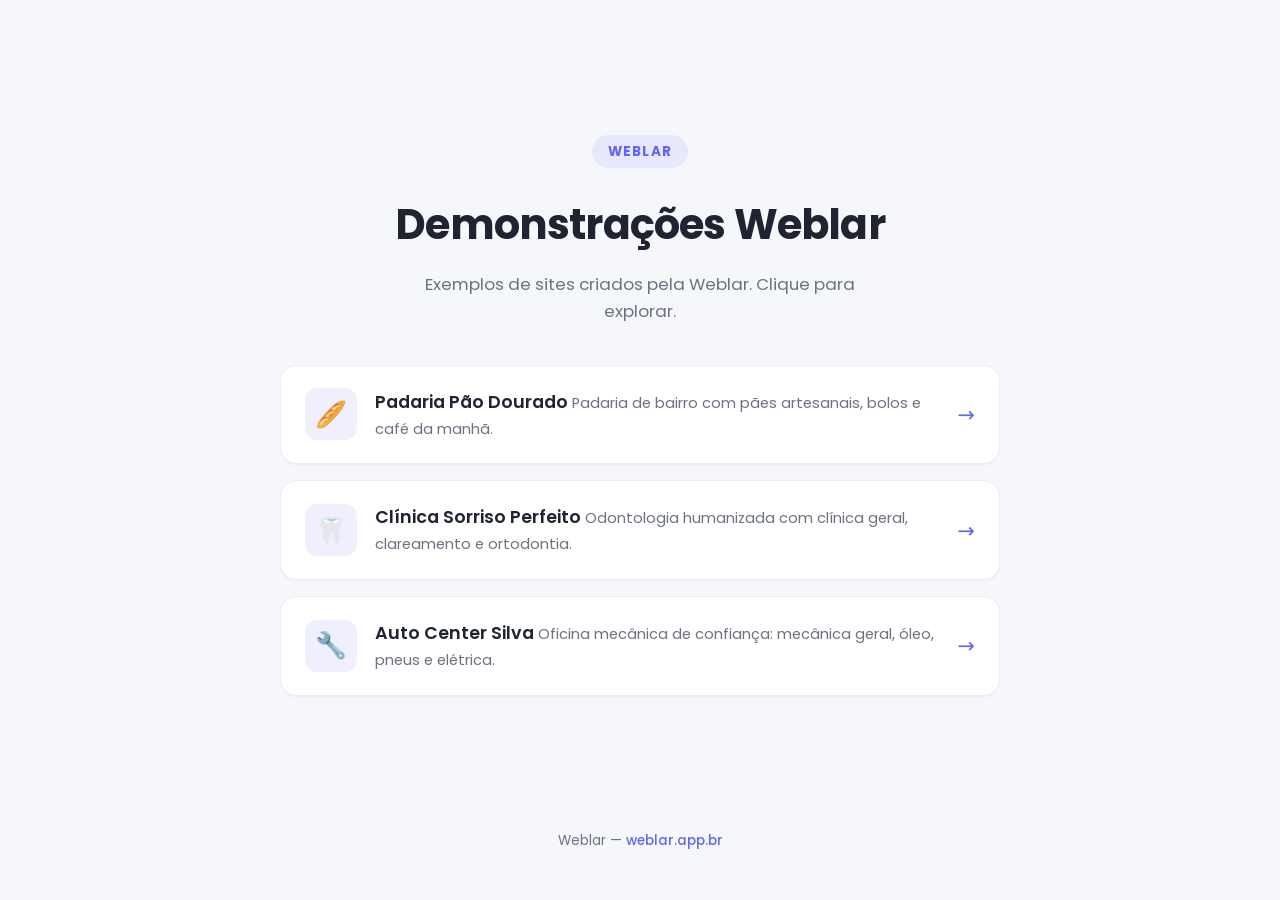
<file: index.html>
<!DOCTYPE html>
<html lang="pt-br">
<head>
  <meta charset="UTF-8">
  <meta name="viewport" content="width=device-width, initial-scale=1.0">
  <meta name="description" content="Demonstrações Weblar — exemplos de sites criados pela Weblar para diferentes tipos de negócio.">
  <title>Demonstrações Weblar</title>

  <!-- Google Fonts: Poppins -->
  <link rel="preconnect" href="https://fonts.googleapis.com">
  <link rel="preconnect" href="https://fonts.gstatic.com" crossorigin>
  <link href="https://fonts.googleapis.com/css2?family=Poppins:wght@400;500;600;700&display=swap" rel="stylesheet">

  <link rel="icon" href="data:image/svg+xml,<svg xmlns='http://www.w3.org/2000/svg' viewBox='0 0 100 100'><text y='.9em' font-size='90'>🟣</text></svg>">

  <style>
    :root {
      --roxo: #6366F1;
      --roxo-escuro: #4F46E5;
      --texto: #1F2433;
      --texto-suave: #6B7280;
      --fundo: #F6F7FB;
      --card: #FFFFFF;
    }

    * { margin: 0; padding: 0; box-sizing: border-box; }

    body {
      font-family: 'Poppins', system-ui, -apple-system, sans-serif;
      background: var(--fundo);
      color: var(--texto);
      line-height: 1.6;
      min-height: 100vh;
      display: flex;
      flex-direction: column;
      align-items: center;
      padding: 48px 20px;
    }

    .wrap {
      width: 100%;
      max-width: 720px;
      margin: auto 0;
      text-align: center;
    }

    .marca {
      display: inline-block;
      font-weight: 700;
      font-size: 0.85rem;
      letter-spacing: 0.08em;
      text-transform: uppercase;
      color: var(--roxo);
      background: rgba(99, 102, 241, 0.1);
      padding: 6px 16px;
      border-radius: 999px;
      margin-bottom: 24px;
    }

    h1 {
      font-size: clamp(1.9rem, 5vw, 2.6rem);
      font-weight: 700;
      letter-spacing: -0.02em;
      margin-bottom: 12px;
    }

    .subtitulo {
      color: var(--texto-suave);
      font-size: 1.05rem;
      max-width: 460px;
      margin: 0 auto 40px;
    }

    .cards {
      display: grid;
      gap: 16px;
      text-align: left;
    }

    .card {
      display: flex;
      align-items: center;
      gap: 18px;
      background: var(--card);
      border: 1px solid #ECECF3;
      border-radius: 16px;
      padding: 22px 24px;
      text-decoration: none;
      color: inherit;
      box-shadow: 0 1px 2px rgba(16, 24, 40, 0.04);
      transition: transform 0.18s ease, box-shadow 0.18s ease, border-color 0.18s ease;
    }

    .card:hover,
    .card:focus-visible {
      transform: translateY(-3px);
      border-color: var(--roxo);
      box-shadow: 0 12px 28px rgba(99, 102, 241, 0.18);
      outline: none;
    }

    .card-emoji {
      flex-shrink: 0;
      width: 52px;
      height: 52px;
      display: grid;
      place-items: center;
      font-size: 1.6rem;
      background: rgba(99, 102, 241, 0.1);
      border-radius: 12px;
    }

    .card-texto { flex: 1; min-width: 0; }

    .card-nome {
      font-weight: 600;
      font-size: 1.1rem;
      margin-bottom: 2px;
    }

    .card-desc {
      color: var(--texto-suave);
      font-size: 0.92rem;
    }

    .card-seta {
      flex-shrink: 0;
      color: var(--roxo);
      font-size: 1.3rem;
      transition: transform 0.18s ease;
    }

    .card:hover .card-seta,
    .card:focus-visible .card-seta { transform: translateX(4px); }

    footer {
      margin-top: 48px;
      font-size: 0.85rem;
      color: var(--texto-suave);
    }

    footer a {
      color: var(--roxo);
      text-decoration: none;
      font-weight: 500;
    }

    footer a:hover { text-decoration: underline; }

    @media (max-width: 480px) {
      body { padding: 32px 16px; }
      .card { padding: 18px 18px; gap: 14px; }
      .card-emoji { width: 46px; height: 46px; font-size: 1.4rem; }
    }
  </style>
</head>
<body>

  <main class="wrap">
    <span class="marca">Weblar</span>
    <h1>Demonstrações Weblar</h1>
    <p class="subtitulo">Exemplos de sites criados pela Weblar. Clique para explorar.</p>

    <div class="cards">
      <a class="card" href="padaria/">
        <span class="card-emoji">🥖</span>
        <span class="card-texto">
          <span class="card-nome">Padaria Pão Dourado</span>
          <span class="card-desc">Padaria de bairro com pães artesanais, bolos e café da manhã.</span>
        </span>
        <span class="card-seta" aria-hidden="true">→</span>
      </a>

      <a class="card" href="dentista/">
        <span class="card-emoji">🦷</span>
        <span class="card-texto">
          <span class="card-nome">Clínica Sorriso Perfeito</span>
          <span class="card-desc">Odontologia humanizada com clínica geral, clareamento e ortodontia.</span>
        </span>
        <span class="card-seta" aria-hidden="true">→</span>
      </a>

      <a class="card" href="oficina/">
        <span class="card-emoji">🔧</span>
        <span class="card-texto">
          <span class="card-nome">Auto Center Silva</span>
          <span class="card-desc">Oficina mecânica de confiança: mecânica geral, óleo, pneus e elétrica.</span>
        </span>
        <span class="card-seta" aria-hidden="true">→</span>
      </a>
    </div>
  </main>

  <footer>
    Weblar — <a href="https://weblar.app.br" target="_blank" rel="noopener">weblar.app.br</a>
  </footer>

</body>
</html>
</file>
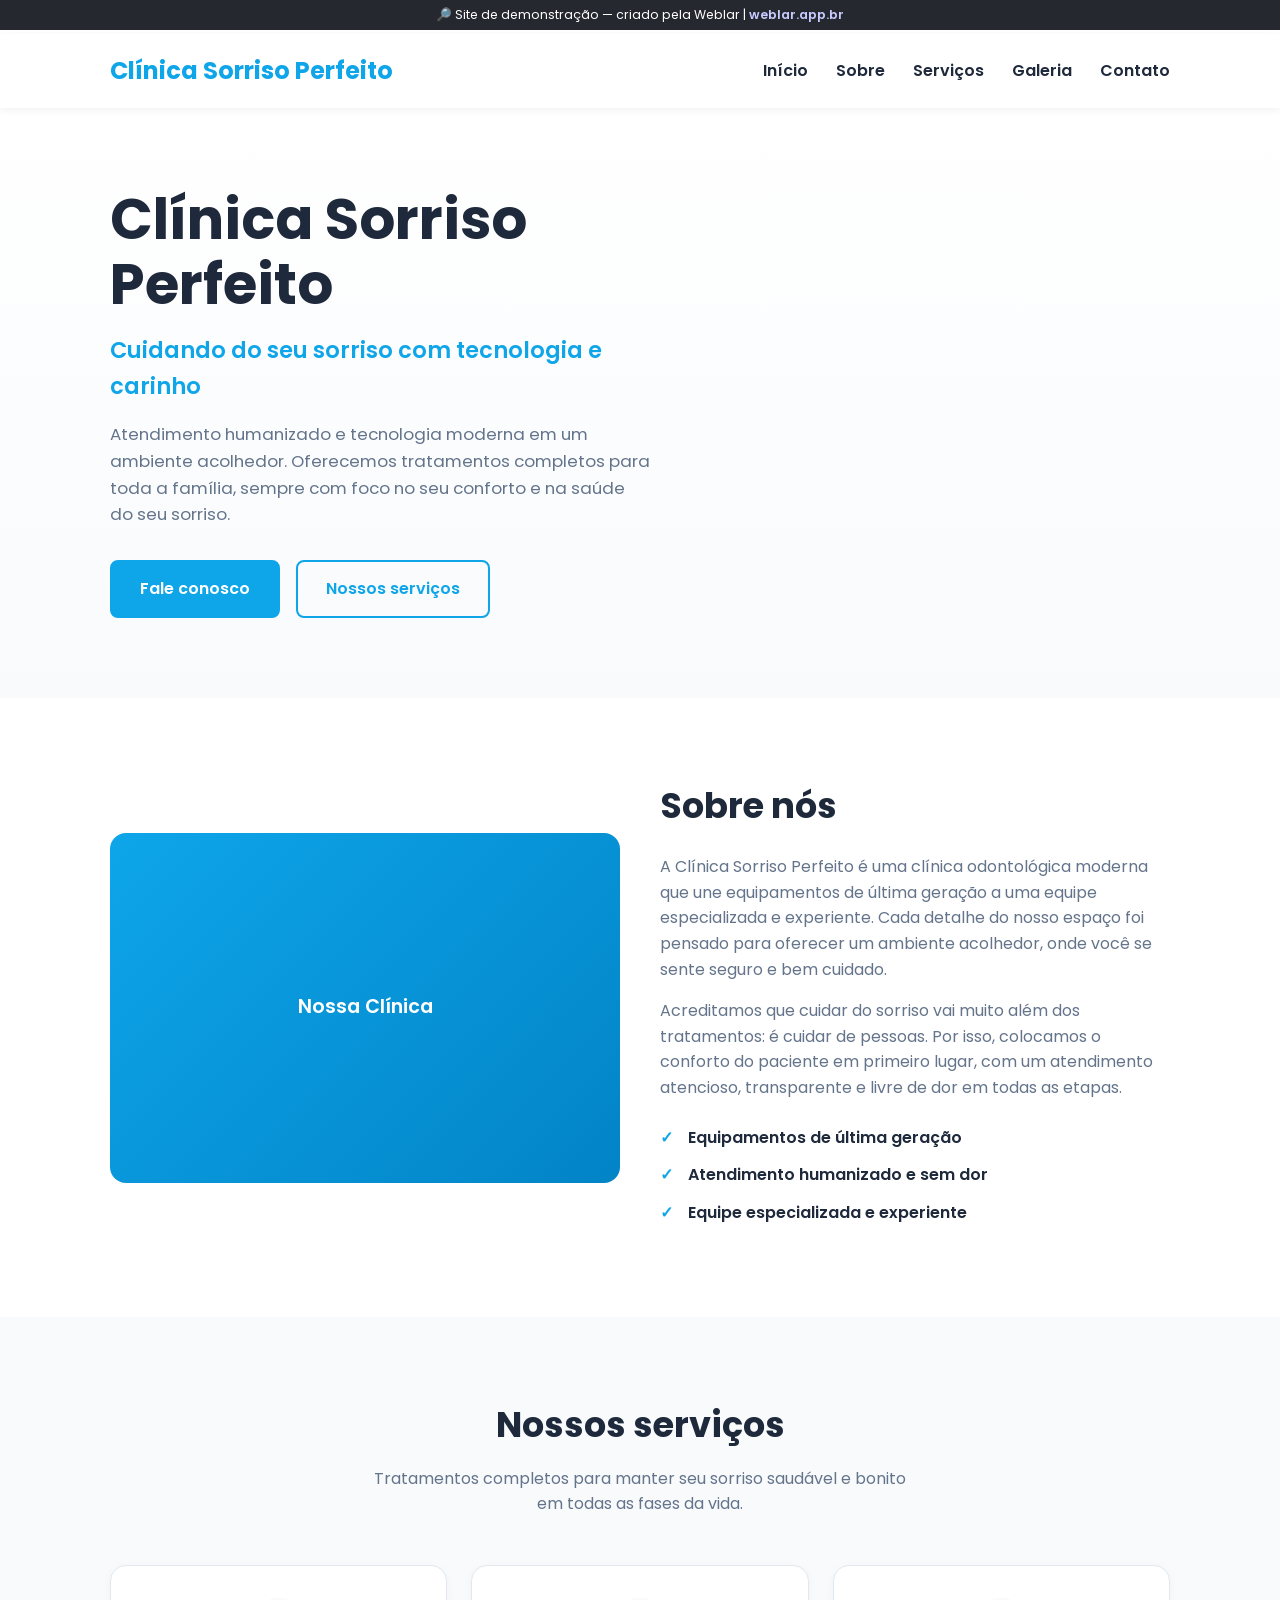
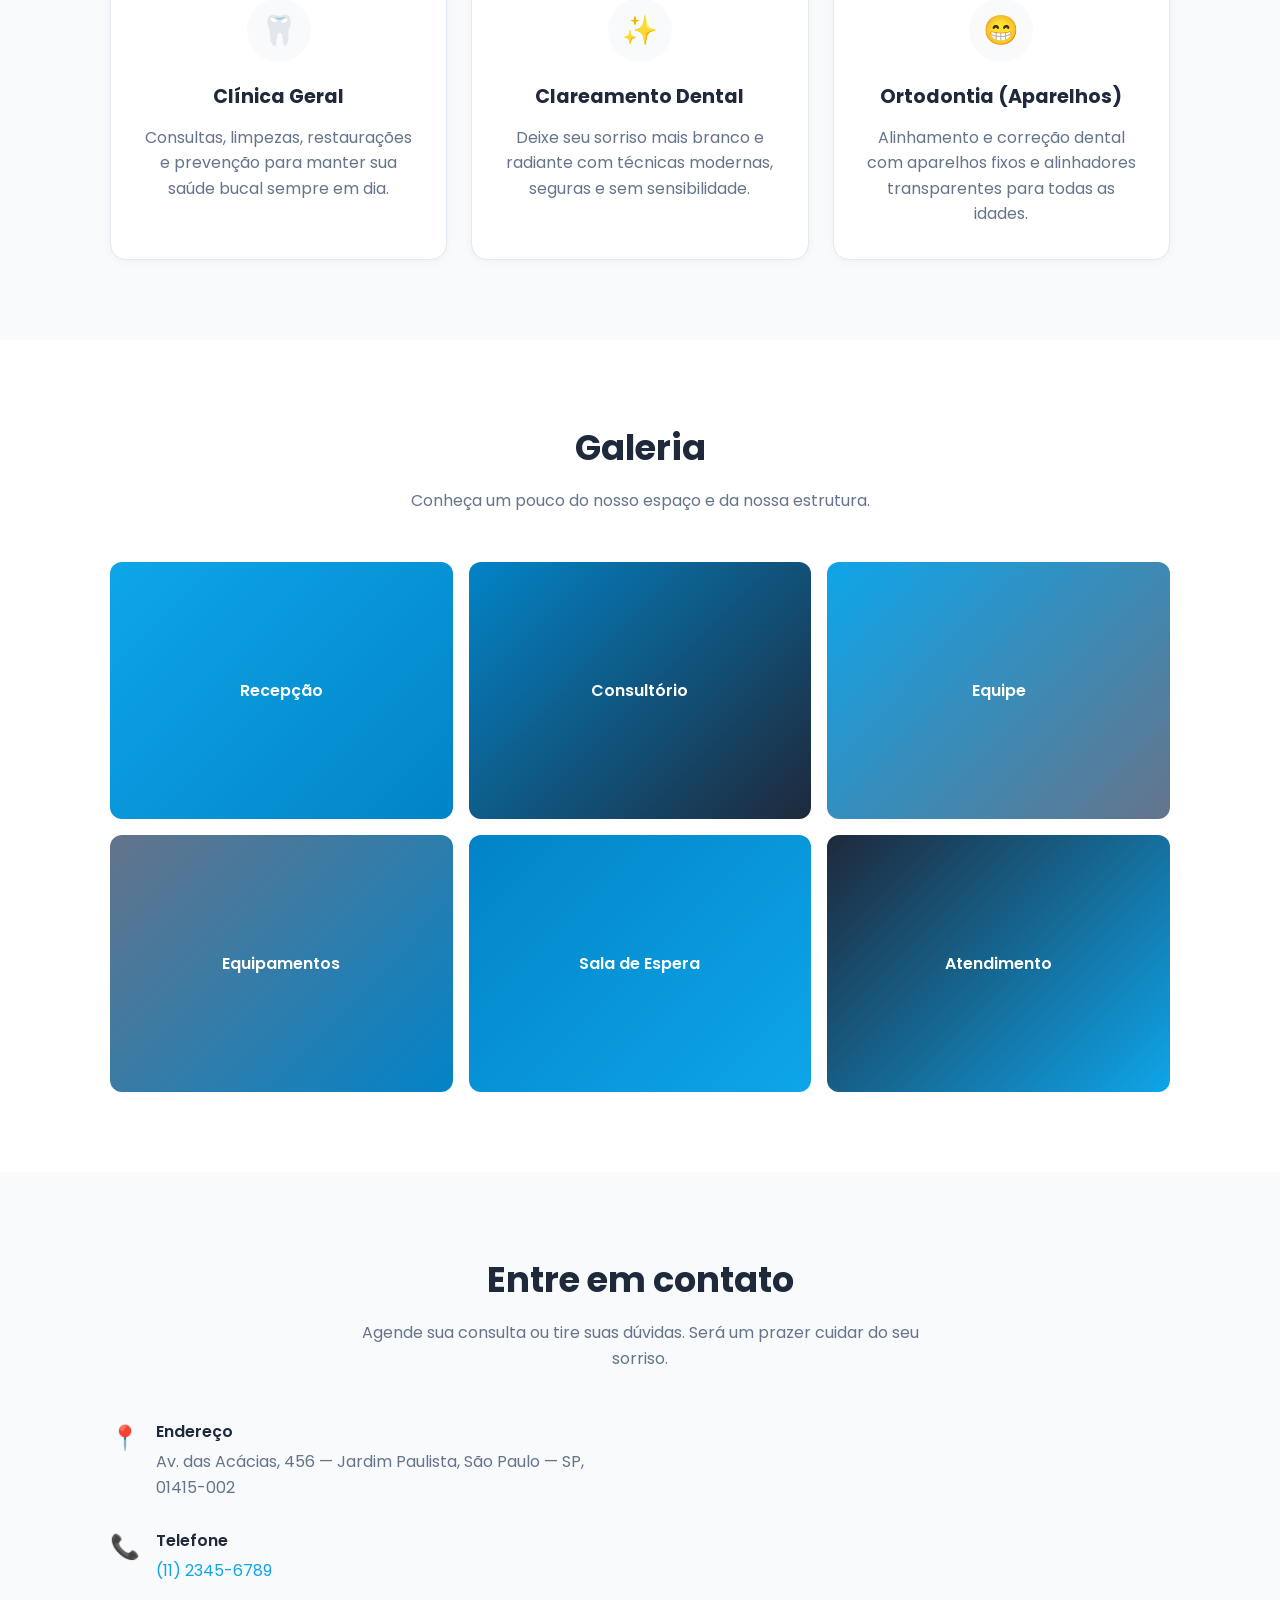
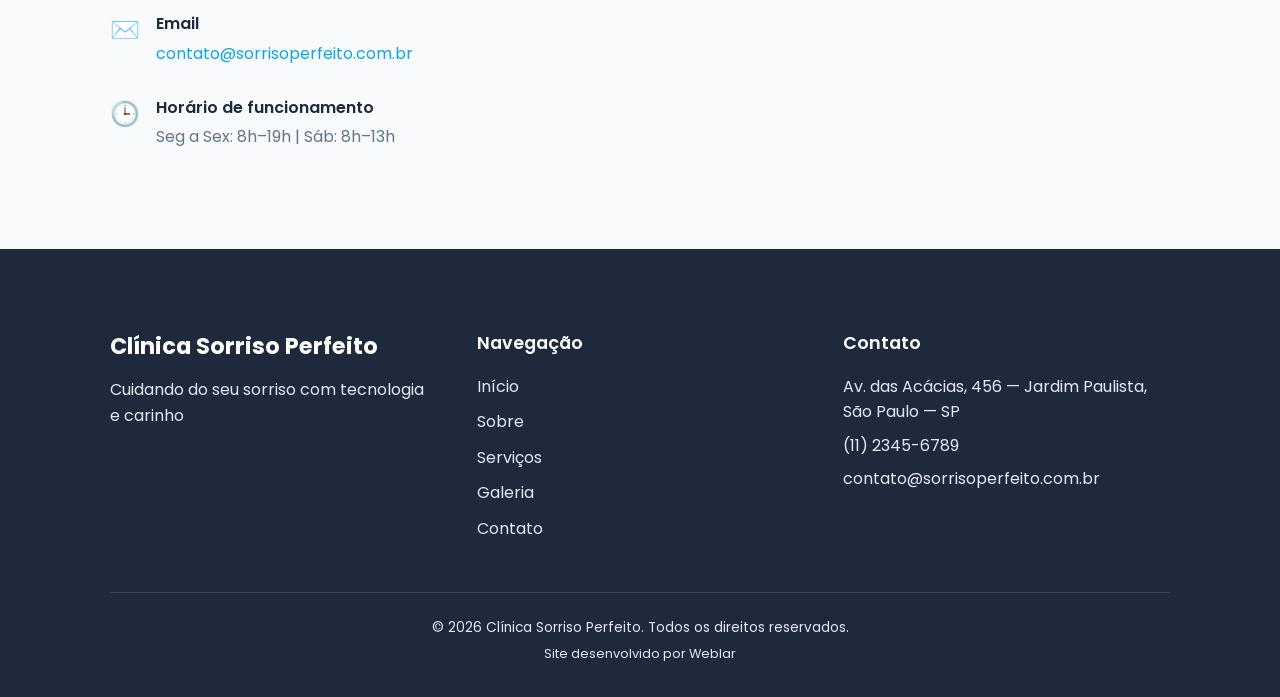
<file: dentista/index.html>
<!DOCTYPE html>
<html lang="pt-br">
<head>
  <meta charset="UTF-8">
  <meta name="viewport" content="width=device-width, initial-scale=1.0">
  <meta name="description" content="Clínica Sorriso Perfeito — atendimento odontológico humanizado com tecnologia de ponta para toda a família. Clínica geral, clareamento e ortodontia.">
  <title>Clínica Sorriso Perfeito — Odontologia com tecnologia e carinho</title>

  <!-- Google Fonts: Poppins -->
  <link rel="preconnect" href="https://fonts.googleapis.com">
  <link rel="preconnect" href="https://fonts.gstatic.com" crossorigin>
  <link href="https://fonts.googleapis.com/css2?family=Poppins:wght@400;600;700&display=swap" rel="stylesheet">

  <!-- Favicon placeholder (emoji). Trocar pelo favicon real do cliente: <link rel="icon" href="favicon.ico"> -->
  <link rel="icon" href="data:image/svg+xml,<svg xmlns='http://www.w3.org/2000/svg' viewBox='0 0 100 100'><text y='.9em' font-size='90'>🦷</text></svg>">

  <link rel="stylesheet" href="style.css">

  <!-- Faixa de demonstração Weblar -->
  <style>
    .weblar-faixa {
      position: fixed;
      top: 0;
      left: 0;
      right: 0;
      z-index: 2000;
      background: rgba(20, 22, 30, 0.92);
      color: #FFFFFF;
      font-family: 'Poppins', system-ui, -apple-system, sans-serif;
      font-size: 0.78rem;
      text-align: center;
      padding: 7px 14px;
      line-height: 1.3;
      backdrop-filter: blur(4px);
    }
    .weblar-faixa a {
      color: #C7CBFF;
      font-weight: 600;
      text-decoration: none;
    }
    .weblar-faixa a:hover { text-decoration: underline; }
    body { padding-top: 34px; }
    #topo { top: 34px; }
  </style>
</head>
<body>

  <div class="weblar-faixa">
    🔎 Site de demonstração — criado pela Weblar | <a href="https://weblar.app.br" target="_blank" rel="noopener">weblar.app.br</a>
  </div>

  <header id="topo">
    <!-- Cabeçalho: logo do negócio + menu de navegação -->
    <div class="container topo-conteudo">
      <a href="#topo" class="logo">Clínica Sorriso Perfeito</a>
      <nav class="menu">
        <a href="#inicio">Início</a>
        <a href="#sobre">Sobre</a>
        <a href="#servicos">Serviços</a>
        <a href="#galeria">Galeria</a>
        <a href="#contato">Contato</a>
      </nav>
    </div>
  </header>

  <section id="inicio">
    <!-- Seção inicial (hero): título de impacto, subtítulo e botão de ação -->
    <div class="container inicio-conteudo">
      <div class="inicio-texto">
        <h1>Clínica Sorriso Perfeito</h1>
        <p class="slogan">Cuidando do seu sorriso com tecnologia e carinho</p>
        <p class="apoio">Atendimento humanizado e tecnologia moderna em um ambiente acolhedor. Oferecemos tratamentos completos para toda a família, sempre com foco no seu conforto e na saúde do seu sorriso.</p>
        <div class="inicio-botoes">
          <a href="#contato" class="btn-principal">Fale conosco</a>
          <a href="#servicos" class="btn-secundario">Nossos serviços</a>
        </div>
      </div>
      <div class="inicio-imagem">
        <!-- Espaço reservado para imagem/foto do negócio (desktop) -->
      </div>
    </div>
  </section>

  <section id="sobre">
    <!-- Sobre o negócio: história, diferenciais, equipe -->
    <div class="container sobre-conteudo">
      <div class="sobre-imagem">
        <!-- trocar por foto real do negócio -->
        Nossa Clínica
      </div>
      <div class="sobre-texto">
        <h2>Sobre nós</h2>
        <p>A Clínica Sorriso Perfeito é uma clínica odontológica moderna que une equipamentos de última geração a uma equipe especializada e experiente. Cada detalhe do nosso espaço foi pensado para oferecer um ambiente acolhedor, onde você se sente seguro e bem cuidado.</p>
        <p>Acreditamos que cuidar do sorriso vai muito além dos tratamentos: é cuidar de pessoas. Por isso, colocamos o conforto do paciente em primeiro lugar, com um atendimento atencioso, transparente e livre de dor em todas as etapas.</p>
        <ul class="sobre-diferenciais">
          <li>Equipamentos de última geração</li>
          <li>Atendimento humanizado e sem dor</li>
          <li>Equipe especializada e experiente</li>
        </ul>
      </div>
    </div>
  </section>

  <section id="servicos">
    <!-- Serviços/produtos oferecidos pelo negócio -->
    <div class="container">
      <h2 class="servicos-titulo">Nossos serviços</h2>
      <p class="servicos-subtitulo">Tratamentos completos para manter seu sorriso saudável e bonito em todas as fases da vida.</p>
      <div class="servicos-grade">
        <article class="card-servico">
          <div class="card-icone">🦷</div>
          <h3>Clínica Geral</h3>
          <p>Consultas, limpezas, restaurações e prevenção para manter sua saúde bucal sempre em dia.</p>
        </article>
        <article class="card-servico">
          <div class="card-icone">✨</div>
          <h3>Clareamento Dental</h3>
          <p>Deixe seu sorriso mais branco e radiante com técnicas modernas, seguras e sem sensibilidade.</p>
        </article>
        <article class="card-servico">
          <div class="card-icone">😁</div>
          <h3>Ortodontia (Aparelhos)</h3>
          <p>Alinhamento e correção dental com aparelhos fixos e alinhadores transparentes para todas as idades.</p>
        </article>
      </div>
    </div>
  </section>

  <section id="galeria">
    <!-- Galeria de fotos do negócio, produtos ou trabalhos realizados -->
    <div class="container">
      <h2 class="galeria-titulo">Galeria</h2>
      <p class="galeria-subtitulo">Conheça um pouco do nosso espaço e da nossa estrutura.</p>
      <!-- trocar por fotos reais -->
      <div class="galeria-grade">
        <div class="galeria-item galeria-item-1">Recepção</div>
        <div class="galeria-item galeria-item-2">Consultório</div>
        <div class="galeria-item galeria-item-3">Equipe</div>
        <div class="galeria-item galeria-item-4">Equipamentos</div>
        <div class="galeria-item galeria-item-5">Sala de Espera</div>
        <div class="galeria-item galeria-item-6">Atendimento</div>
      </div>
    </div>
  </section>

  <section id="contato">
    <!-- Contato: endereço, telefone, WhatsApp, formulário, mapa -->
    <div class="container">
      <h2 class="contato-titulo">Entre em contato</h2>
      <p class="contato-subtitulo">Agende sua consulta ou tire suas dúvidas. Será um prazer cuidar do seu sorriso.</p>
      <div class="contato-conteudo">
        <div class="contato-info">
          <div class="contato-item">
            <span class="contato-icone">📍</span>
            <div>
              <strong>Endereço</strong>
              <p>Av. das Acácias, 456 — Jardim Paulista, São Paulo — SP, 01415-002</p>
            </div>
          </div>
          <div class="contato-item">
            <span class="contato-icone">📞</span>
            <div>
              <strong>Telefone</strong>
              <p><a href="tel:+551123456789">(11) 2345-6789</a></p>
            </div>
          </div>
          <div class="contato-item">
            <span class="contato-icone">✉️</span>
            <div>
              <strong>Email</strong>
              <p><a href="mailto:contato@sorrisoperfeito.com.br">contato@sorrisoperfeito.com.br</a></p>
            </div>
          </div>
          <div class="contato-item">
            <span class="contato-icone">🕒</span>
            <div>
              <strong>Horário de funcionamento</strong>
              <p>Seg a Sex: 8h–19h | Sáb: 8h–13h</p>
            </div>
          </div>
        </div>
        <div class="contato-mapa">
          <!-- TROCAR pelo embed do Google Maps do endereço real do cliente: ir no Google Maps > Compartilhar > Incorporar mapa > copiar o iframe -->
          <iframe
            src="https://www.google.com/maps/embed?pb=!1m18!1m12!1m3!1d3657.0!2d-46.6333!3d-23.5505!2m3!1f0!2f0!3f0!3m2!1i1024!2i768!4f13.1!3m3!1m2!1s0x0%3A0x0!2zMjPCsDMzJzAxLjgiUyA0NsKwMzcnNTkuOSJX!5e0!3m2!1spt-BR!2sbr!4v1700000000000"
            width="100%"
            height="350"
            style="border:0;"
            allowfullscreen=""
            loading="lazy"
            referrerpolicy="no-referrer-when-downgrade">
          </iframe>
        </div>
      </div>
    </div>
  </section>

  <footer id="rodape">
    <!-- Rodapé: direitos autorais, redes sociais, links rápidos -->
    <div class="container">
      <div class="rodape-colunas">
        <div class="rodape-coluna">
          <span class="rodape-logo">Clínica Sorriso Perfeito</span>
          <p class="rodape-slogan">Cuidando do seu sorriso com tecnologia e carinho</p>
        </div>
        <div class="rodape-coluna">
          <h3>Navegação</h3>
          <ul class="rodape-links">
            <li><a href="#inicio">Início</a></li>
            <li><a href="#sobre">Sobre</a></li>
            <li><a href="#servicos">Serviços</a></li>
            <li><a href="#galeria">Galeria</a></li>
            <li><a href="#contato">Contato</a></li>
          </ul>
        </div>
        <div class="rodape-coluna">
          <h3>Contato</h3>
          <p>Av. das Acácias, 456 — Jardim Paulista, São Paulo — SP</p>
          <p>(11) 2345-6789</p>
          <p>contato@sorrisoperfeito.com.br</p>
        </div>
      </div>
      <div class="rodape-base">
        <p>© 2026 Clínica Sorriso Perfeito. Todos os direitos reservados.</p>
        <p class="rodape-credito">Site desenvolvido por Weblar</p>
      </div>
    </div>
  </footer>

  <script src="script.js"></script>
</body>
</html>
</file>
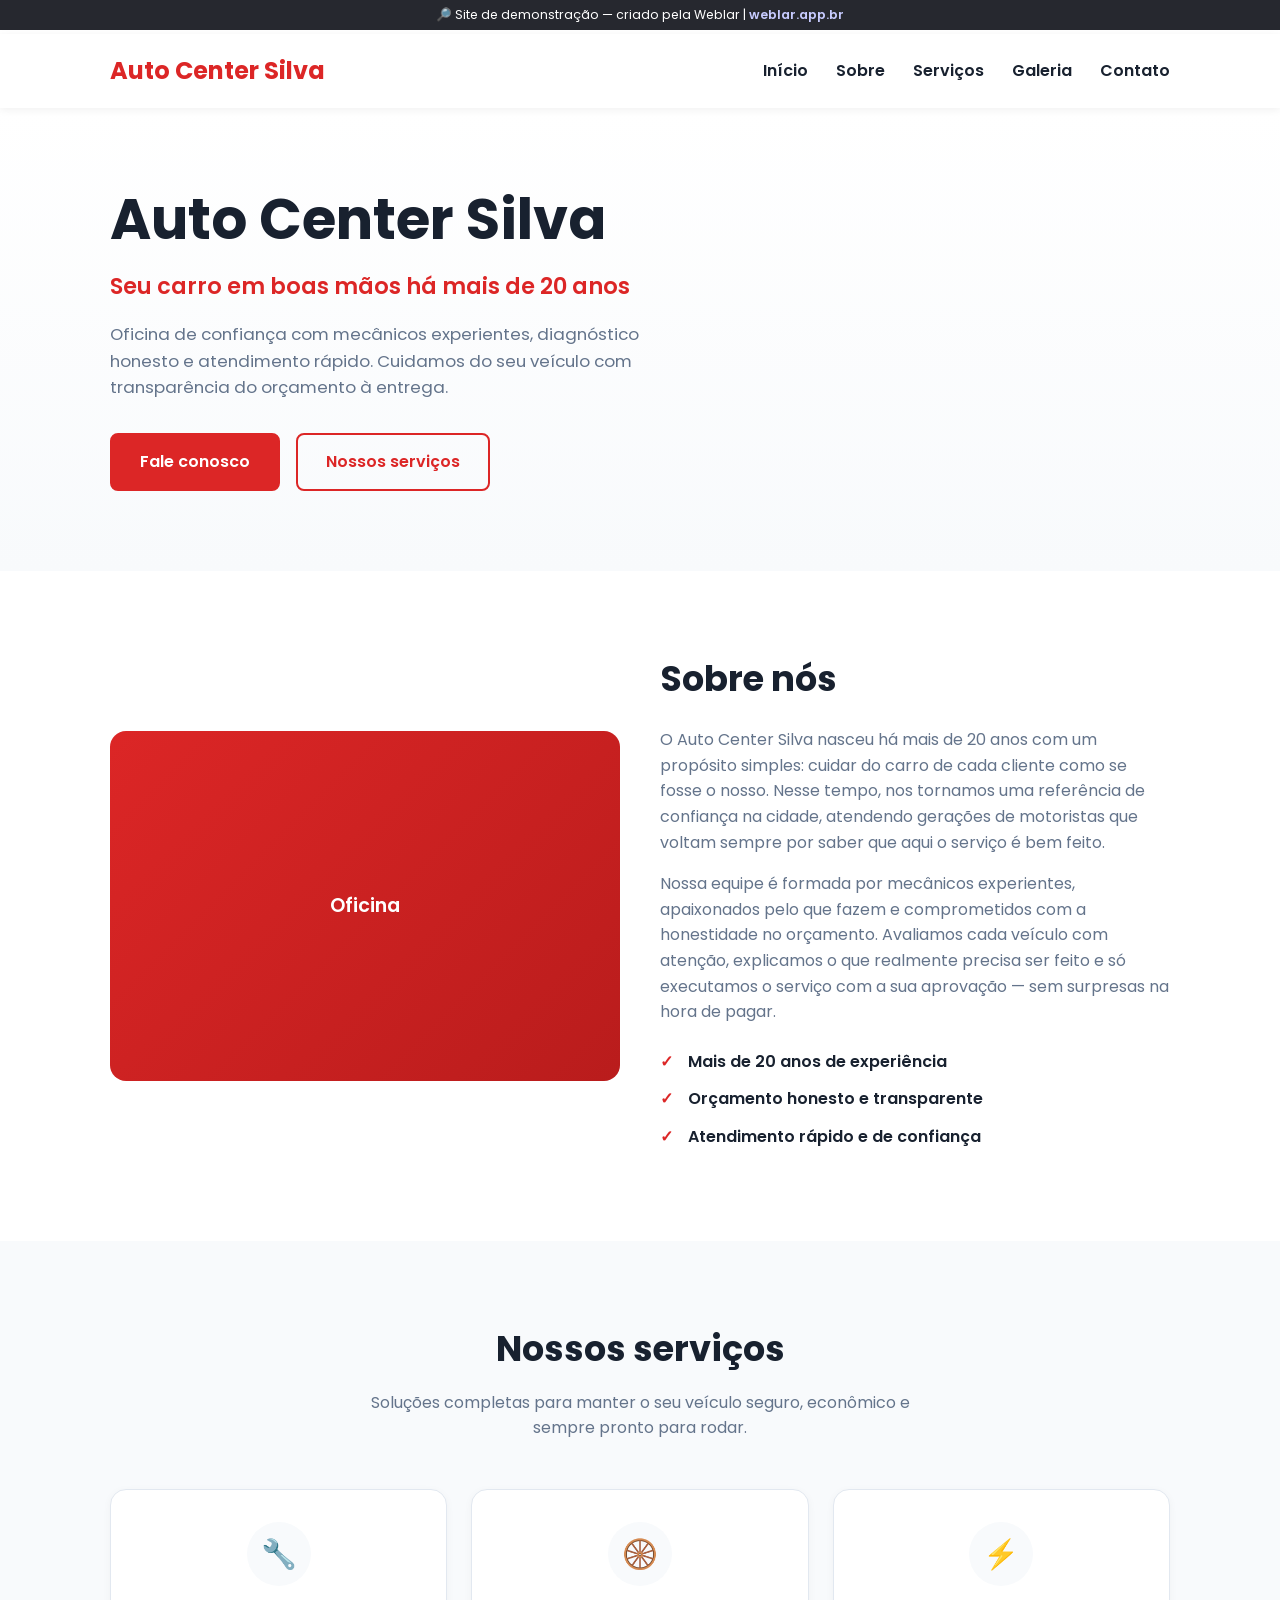
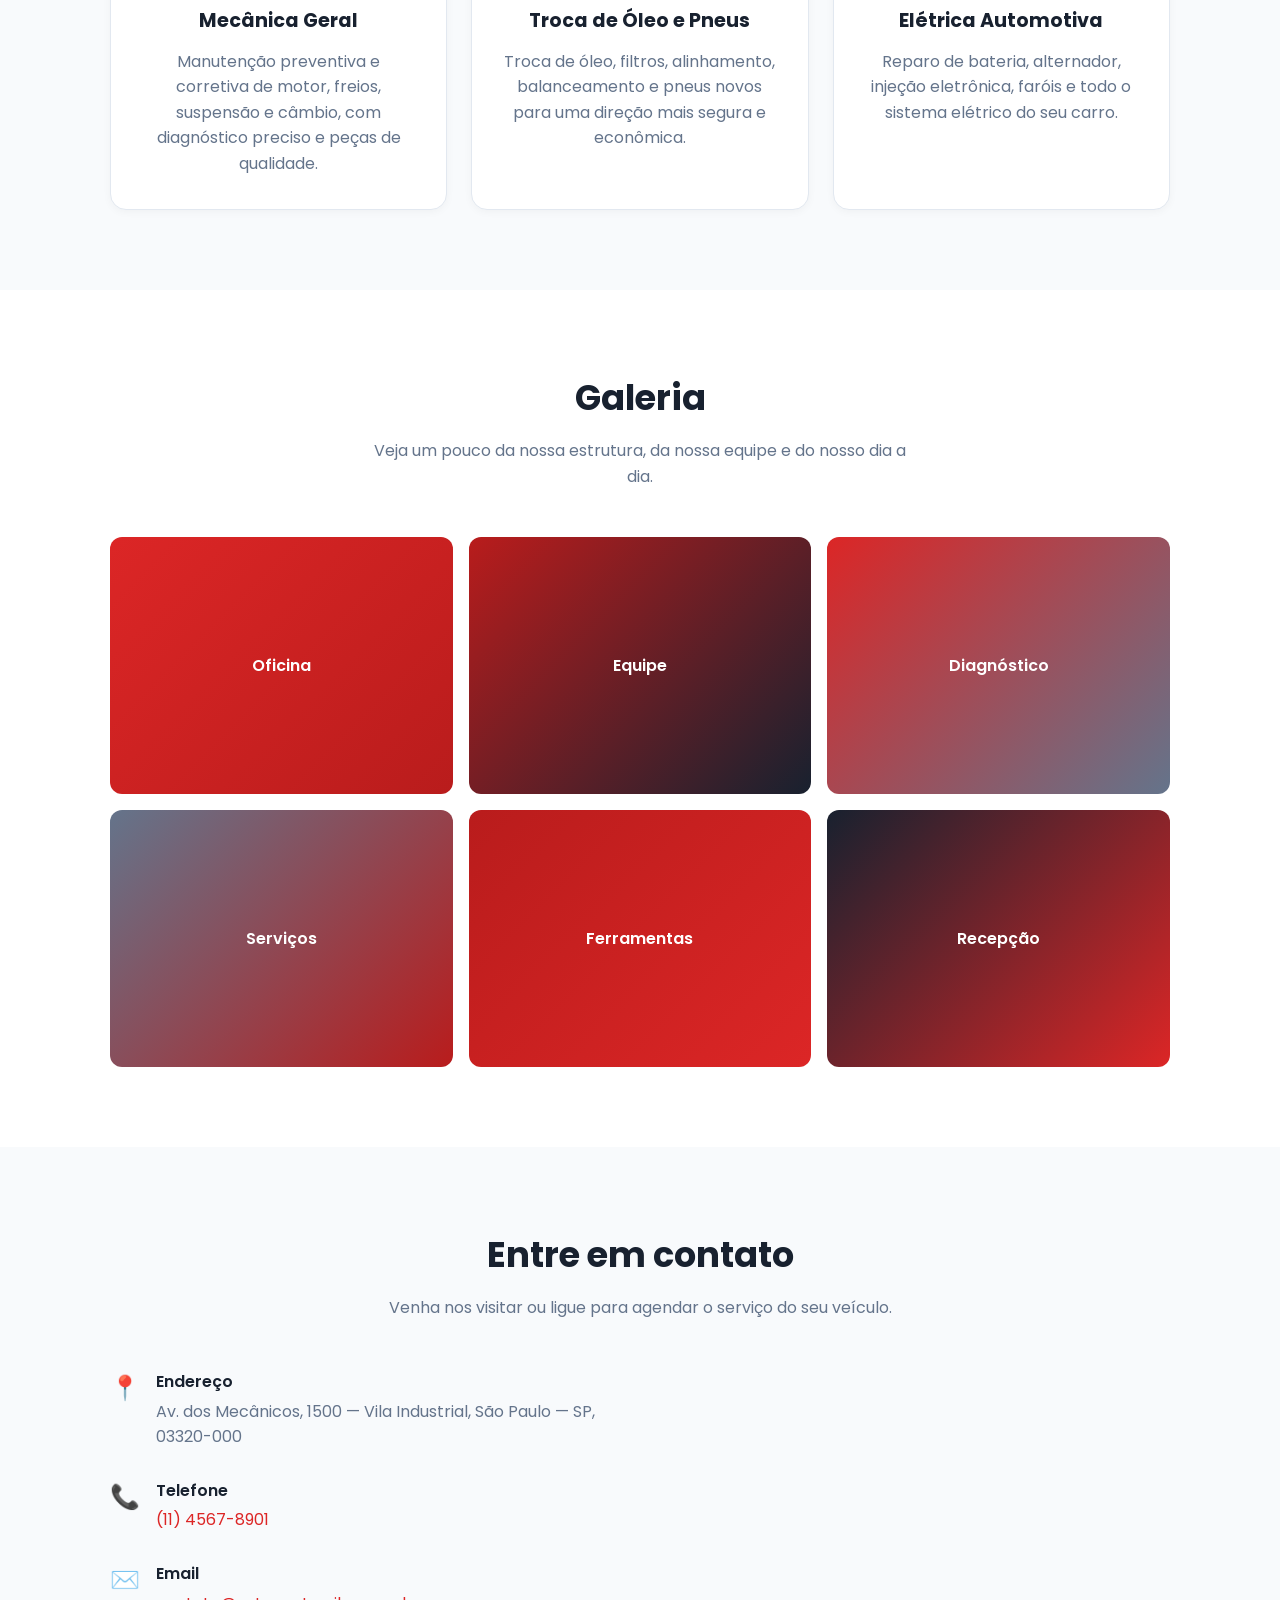
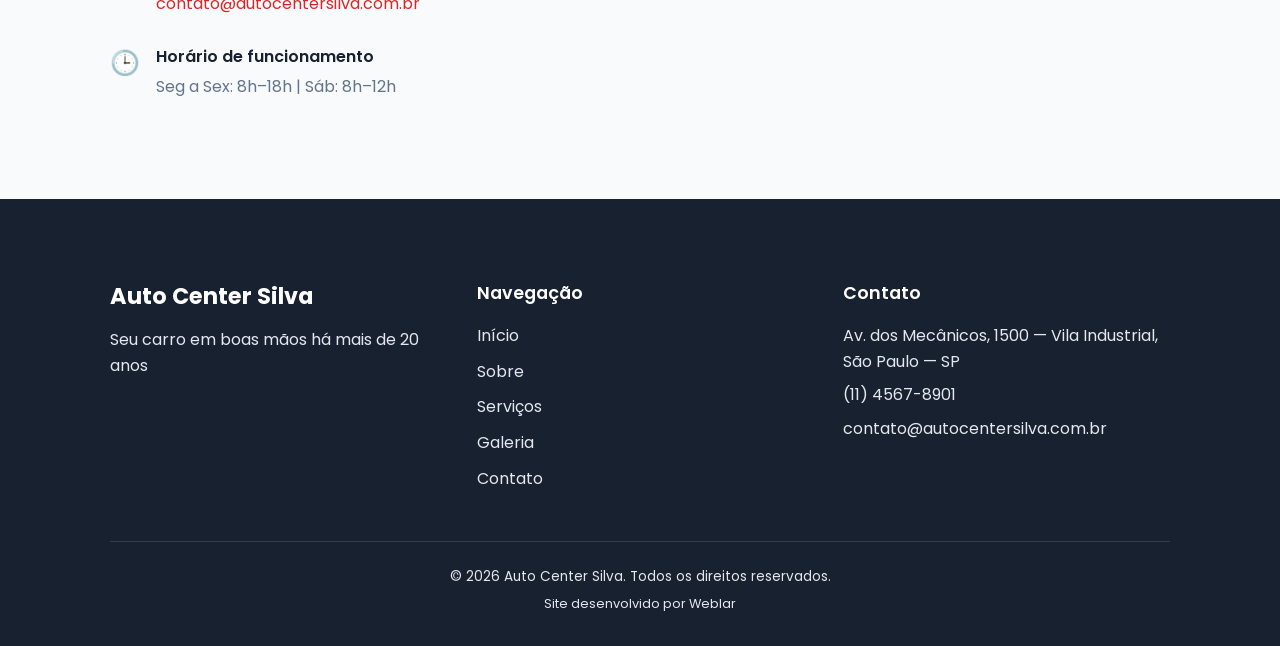
<file: oficina/index.html>
<!DOCTYPE html>
<html lang="pt-br">
<head>
  <meta charset="UTF-8">
  <meta name="viewport" content="width=device-width, initial-scale=1.0">
  <meta name="description" content="Auto Center Silva — oficina mecânica de confiança há mais de 20 anos. Mecânica geral, troca de óleo e pneus, elétrica automotiva e diagnóstico honesto.">
  <title>Auto Center Silva — Oficina Mecânica de Confiança</title>

  <!-- Google Fonts: Poppins -->
  <link rel="preconnect" href="https://fonts.googleapis.com">
  <link rel="preconnect" href="https://fonts.gstatic.com" crossorigin>
  <link href="https://fonts.googleapis.com/css2?family=Poppins:wght@400;600;700&display=swap" rel="stylesheet">

  <!-- Favicon placeholder (emoji). Trocar pelo favicon real do cliente: <link rel="icon" href="favicon.ico"> -->
  <link rel="icon" href="data:image/svg+xml,<svg xmlns='http://www.w3.org/2000/svg' viewBox='0 0 100 100'><text y='.9em' font-size='90'>🔧</text></svg>">

  <link rel="stylesheet" href="style.css">

  <!-- Faixa de demonstração Weblar -->
  <style>
    .weblar-faixa {
      position: fixed;
      top: 0;
      left: 0;
      right: 0;
      z-index: 2000;
      background: rgba(20, 22, 30, 0.92);
      color: #FFFFFF;
      font-family: 'Poppins', system-ui, -apple-system, sans-serif;
      font-size: 0.78rem;
      text-align: center;
      padding: 7px 14px;
      line-height: 1.3;
      backdrop-filter: blur(4px);
    }
    .weblar-faixa a {
      color: #C7CBFF;
      font-weight: 600;
      text-decoration: none;
    }
    .weblar-faixa a:hover { text-decoration: underline; }
    body { padding-top: 34px; }
    #topo { top: 34px; }
  </style>
</head>
<body>

  <div class="weblar-faixa">
    🔎 Site de demonstração — criado pela Weblar | <a href="https://weblar.app.br" target="_blank" rel="noopener">weblar.app.br</a>
  </div>

  <header id="topo">
    <!-- Cabeçalho: logo do negócio + menu de navegação -->
    <div class="container topo-conteudo">
      <a href="#topo" class="logo">Auto Center Silva</a>
      <nav class="menu">
        <a href="#inicio">Início</a>
        <a href="#sobre">Sobre</a>
        <a href="#servicos">Serviços</a>
        <a href="#galeria">Galeria</a>
        <a href="#contato">Contato</a>
      </nav>
    </div>
  </header>

  <section id="inicio">
    <!-- Seção inicial (hero): título de impacto, subtítulo e botão de ação -->
    <div class="container inicio-conteudo">
      <div class="inicio-texto">
        <h1>Auto Center Silva</h1>
        <p class="slogan">Seu carro em boas mãos há mais de 20 anos</p>
        <p class="apoio">Oficina de confiança com mecânicos experientes, diagnóstico honesto e atendimento rápido. Cuidamos do seu veículo com transparência do orçamento à entrega.</p>
        <div class="inicio-botoes">
          <a href="#contato" class="btn-principal">Fale conosco</a>
          <a href="#servicos" class="btn-secundario">Nossos serviços</a>
        </div>
      </div>
      <div class="inicio-imagem">
        <!-- Espaço reservado para imagem/foto do negócio (desktop) -->
      </div>
    </div>
  </section>

  <section id="sobre">
    <!-- Sobre o negócio: história, diferenciais, equipe -->
    <div class="container sobre-conteudo">
      <div class="sobre-imagem">
        <!-- trocar por foto real do negócio -->
        Oficina
      </div>
      <div class="sobre-texto">
        <h2>Sobre nós</h2>
        <p>O Auto Center Silva nasceu há mais de 20 anos com um propósito simples: cuidar do carro de cada cliente como se fosse o nosso. Nesse tempo, nos tornamos uma referência de confiança na cidade, atendendo gerações de motoristas que voltam sempre por saber que aqui o serviço é bem feito.</p>
        <p>Nossa equipe é formada por mecânicos experientes, apaixonados pelo que fazem e comprometidos com a honestidade no orçamento. Avaliamos cada veículo com atenção, explicamos o que realmente precisa ser feito e só executamos o serviço com a sua aprovação — sem surpresas na hora de pagar.</p>
        <ul class="sobre-diferenciais">
          <li>Mais de 20 anos de experiência</li>
          <li>Orçamento honesto e transparente</li>
          <li>Atendimento rápido e de confiança</li>
        </ul>
      </div>
    </div>
  </section>

  <section id="servicos">
    <!-- Serviços/produtos oferecidos pelo negócio -->
    <div class="container">
      <h2 class="servicos-titulo">Nossos serviços</h2>
      <p class="servicos-subtitulo">Soluções completas para manter o seu veículo seguro, econômico e sempre pronto para rodar.</p>
      <div class="servicos-grade">
        <article class="card-servico">
          <div class="card-icone">🔧</div>
          <h3>Mecânica Geral</h3>
          <p>Manutenção preventiva e corretiva de motor, freios, suspensão e câmbio, com diagnóstico preciso e peças de qualidade.</p>
        </article>
        <article class="card-servico">
          <div class="card-icone">🛞</div>
          <h3>Troca de Óleo e Pneus</h3>
          <p>Troca de óleo, filtros, alinhamento, balanceamento e pneus novos para uma direção mais segura e econômica.</p>
        </article>
        <article class="card-servico">
          <div class="card-icone">⚡</div>
          <h3>Elétrica Automotiva</h3>
          <p>Reparo de bateria, alternador, injeção eletrônica, faróis e todo o sistema elétrico do seu carro.</p>
        </article>
      </div>
    </div>
  </section>

  <section id="galeria">
    <!-- Galeria de fotos do negócio, produtos ou trabalhos realizados -->
    <div class="container">
      <h2 class="galeria-titulo">Galeria</h2>
      <p class="galeria-subtitulo">Veja um pouco da nossa estrutura, da nossa equipe e do nosso dia a dia.</p>
      <!-- trocar por fotos reais -->
      <div class="galeria-grade">
        <div class="galeria-item galeria-item-1">Oficina</div>
        <div class="galeria-item galeria-item-2">Equipe</div>
        <div class="galeria-item galeria-item-3">Diagnóstico</div>
        <div class="galeria-item galeria-item-4">Serviços</div>
        <div class="galeria-item galeria-item-5">Ferramentas</div>
        <div class="galeria-item galeria-item-6">Recepção</div>
      </div>
    </div>
  </section>

  <section id="contato">
    <!-- Contato: endereço, telefone, WhatsApp, formulário, mapa -->
    <div class="container">
      <h2 class="contato-titulo">Entre em contato</h2>
      <p class="contato-subtitulo">Venha nos visitar ou ligue para agendar o serviço do seu veículo.</p>
      <div class="contato-conteudo">
        <div class="contato-info">
          <div class="contato-item">
            <span class="contato-icone">📍</span>
            <div>
              <strong>Endereço</strong>
              <p>Av. dos Mecânicos, 1500 — Vila Industrial, São Paulo — SP, 03320-000</p>
            </div>
          </div>
          <div class="contato-item">
            <span class="contato-icone">📞</span>
            <div>
              <strong>Telefone</strong>
              <p><a href="tel:+551145678901">(11) 4567-8901</a></p>
            </div>
          </div>
          <div class="contato-item">
            <span class="contato-icone">✉️</span>
            <div>
              <strong>Email</strong>
              <p><a href="mailto:contato@autocentersilva.com.br">contato@autocentersilva.com.br</a></p>
            </div>
          </div>
          <div class="contato-item">
            <span class="contato-icone">🕒</span>
            <div>
              <strong>Horário de funcionamento</strong>
              <p>Seg a Sex: 8h–18h | Sáb: 8h–12h</p>
            </div>
          </div>
        </div>
        <div class="contato-mapa">
          <!-- TROCAR pelo embed do Google Maps do endereço real do cliente: ir no Google Maps > Compartilhar > Incorporar mapa > copiar o iframe -->
          <iframe
            src="https://www.google.com/maps/embed?pb=!1m18!1m12!1m3!1d3657.0!2d-46.6333!3d-23.5505!2m3!1f0!2f0!3f0!3m2!1i1024!2i768!4f13.1!3m3!1m2!1s0x0%3A0x0!2zMjPCsDMzJzAxLjgiUyA0NsKwMzcnNTkuOSJX!5e0!3m2!1spt-BR!2sbr!4v1700000000000"
            width="100%"
            height="350"
            style="border:0;"
            allowfullscreen=""
            loading="lazy"
            referrerpolicy="no-referrer-when-downgrade">
          </iframe>
        </div>
      </div>
    </div>
  </section>

  <footer id="rodape">
    <!-- Rodapé: direitos autorais, redes sociais, links rápidos -->
    <div class="container">
      <div class="rodape-colunas">
        <div class="rodape-coluna">
          <span class="rodape-logo">Auto Center Silva</span>
          <p class="rodape-slogan">Seu carro em boas mãos há mais de 20 anos</p>
        </div>
        <div class="rodape-coluna">
          <h3>Navegação</h3>
          <ul class="rodape-links">
            <li><a href="#inicio">Início</a></li>
            <li><a href="#sobre">Sobre</a></li>
            <li><a href="#servicos">Serviços</a></li>
            <li><a href="#galeria">Galeria</a></li>
            <li><a href="#contato">Contato</a></li>
          </ul>
        </div>
        <div class="rodape-coluna">
          <h3>Contato</h3>
          <p>Av. dos Mecânicos, 1500 — Vila Industrial, São Paulo — SP</p>
          <p>(11) 4567-8901</p>
          <p>contato@autocentersilva.com.br</p>
        </div>
      </div>
      <div class="rodape-base">
        <p>© 2026 Auto Center Silva. Todos os direitos reservados.</p>
        <p class="rodape-credito">Site desenvolvido por Weblar</p>
      </div>
    </div>
  </footer>

  <script src="script.js"></script>
</body>
</html>
</file>
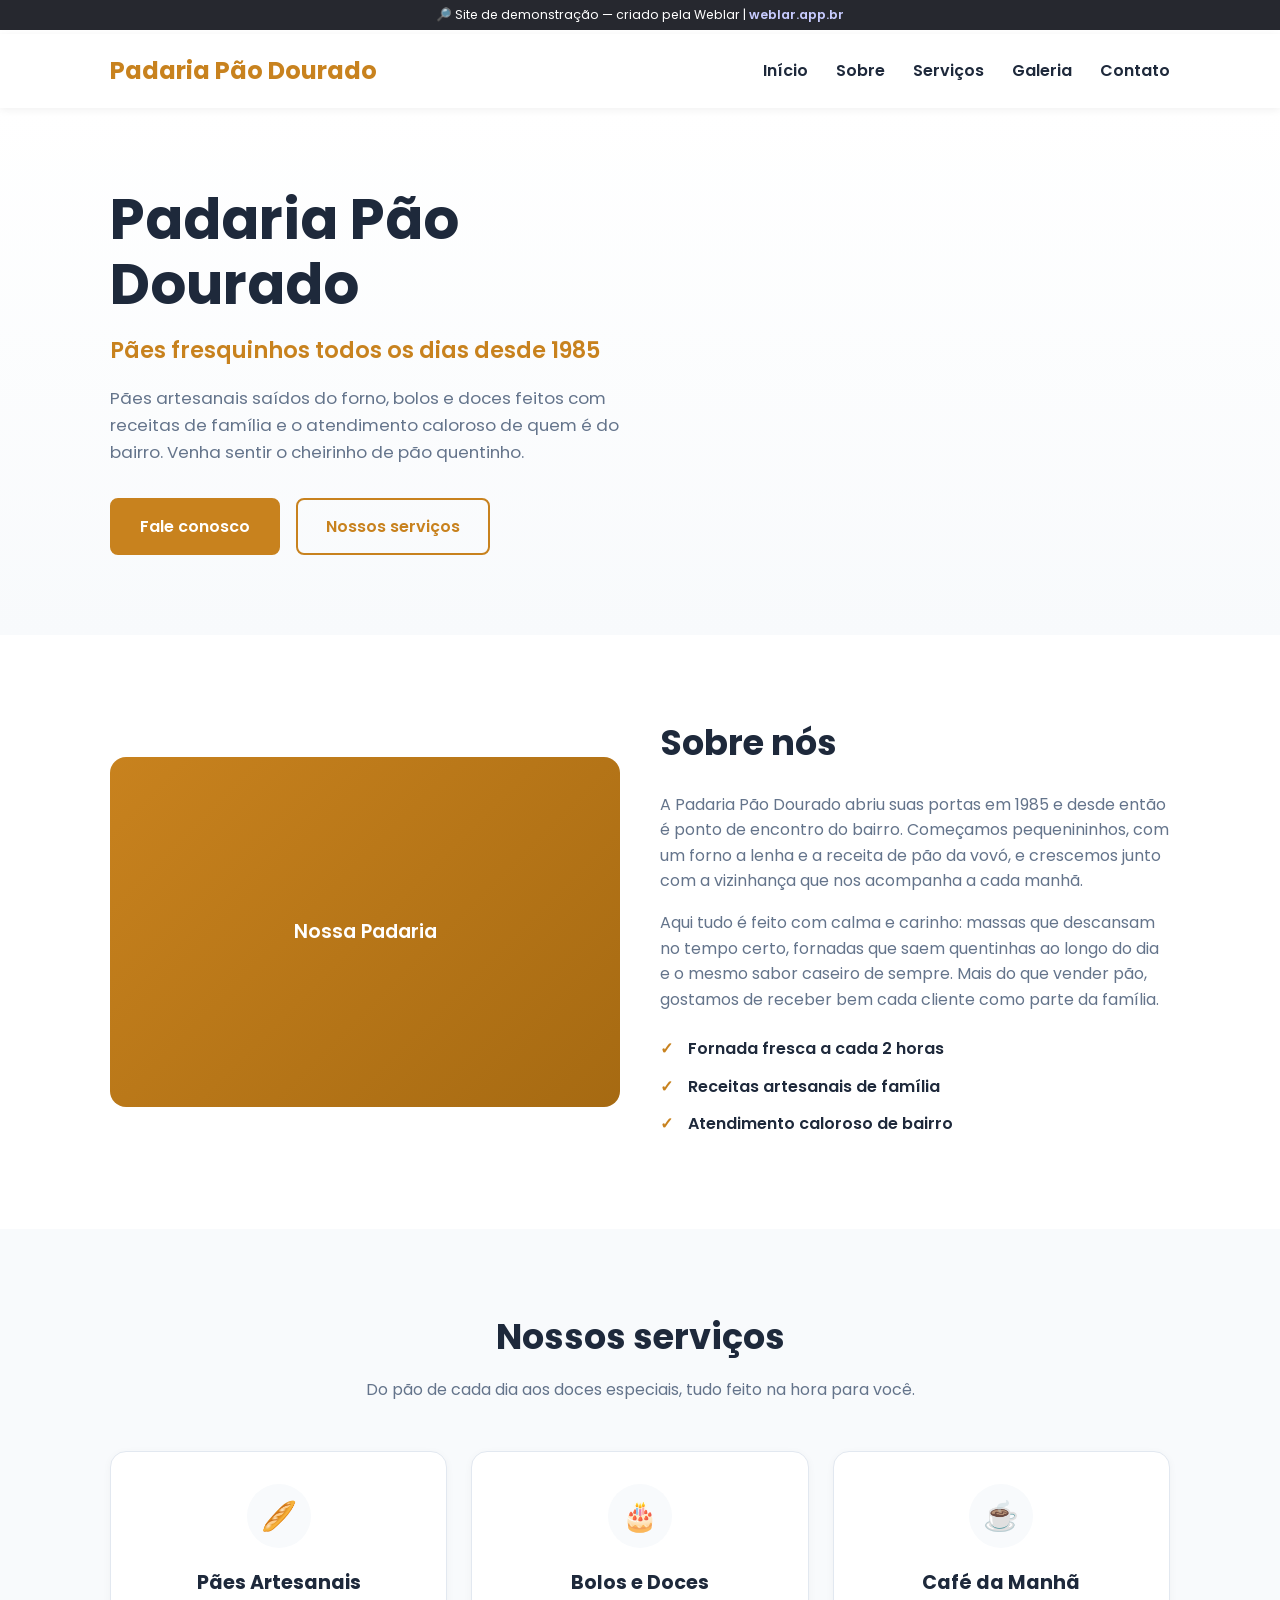
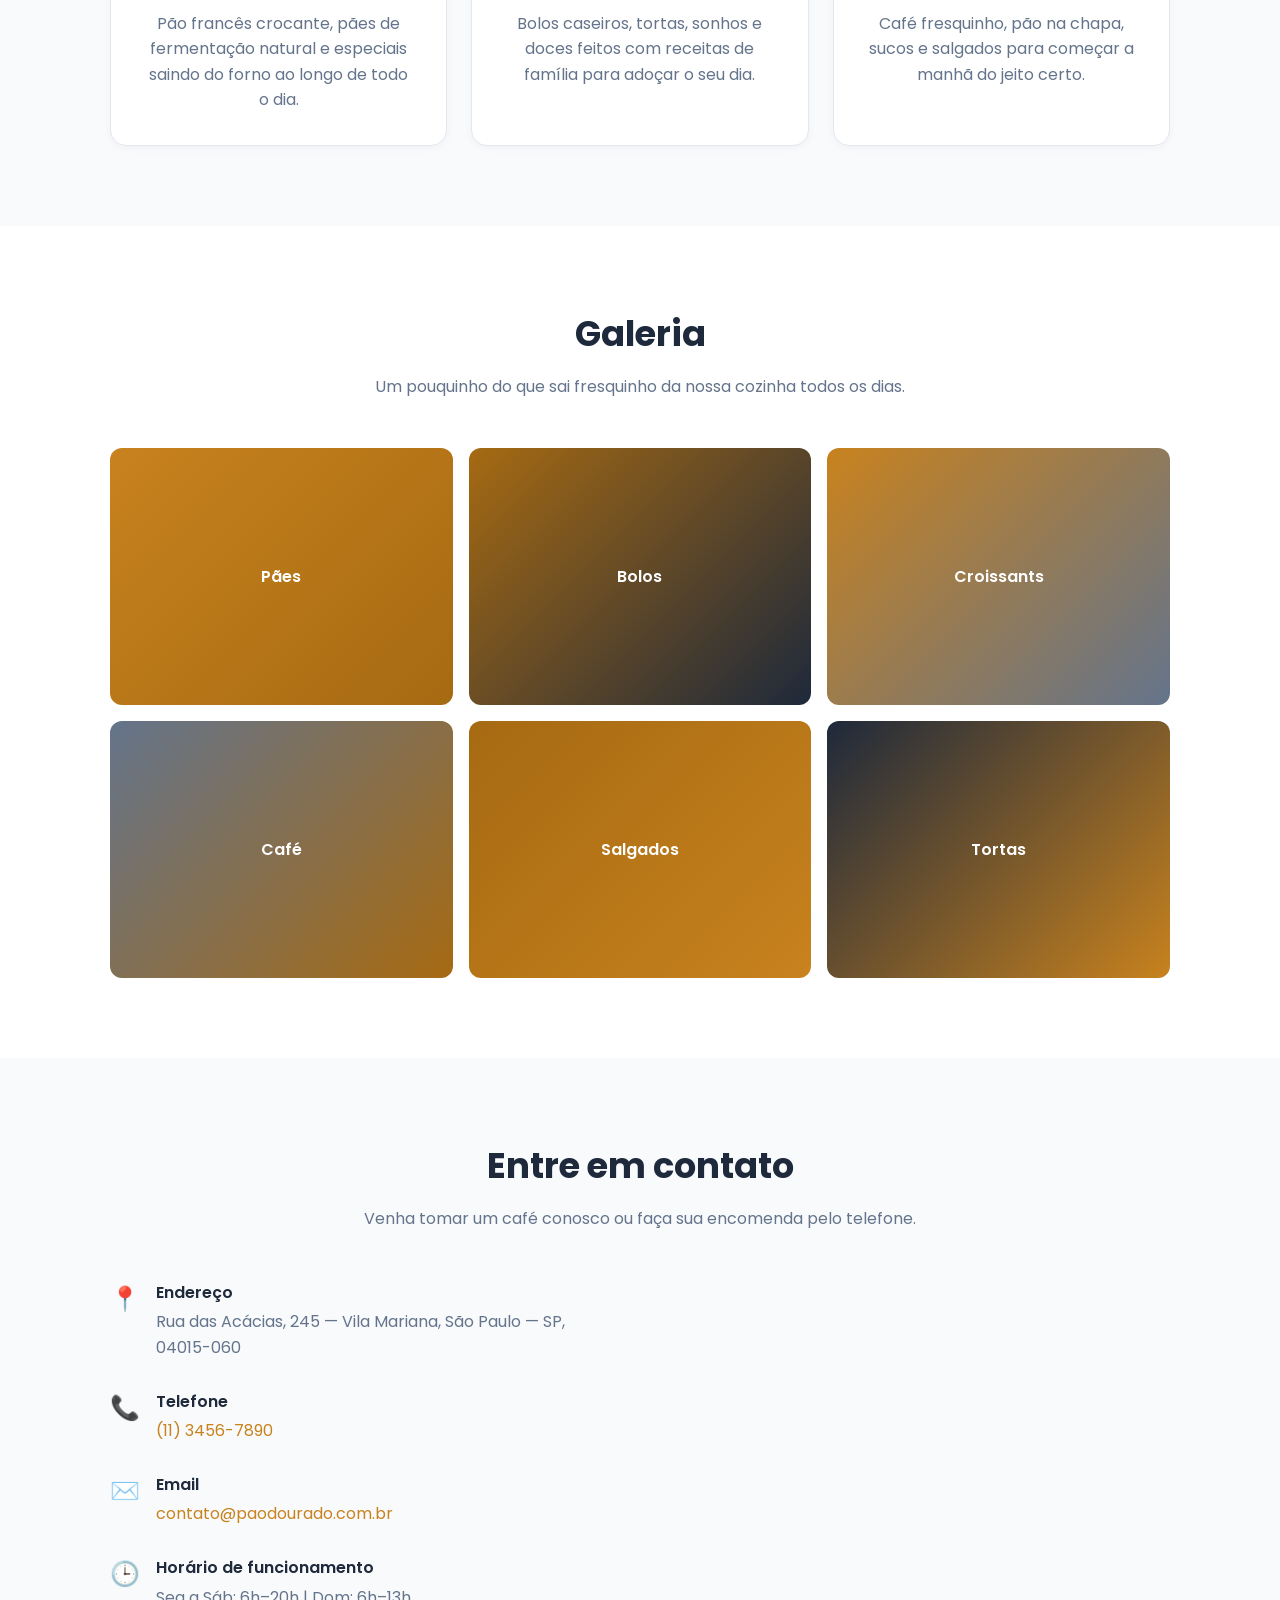
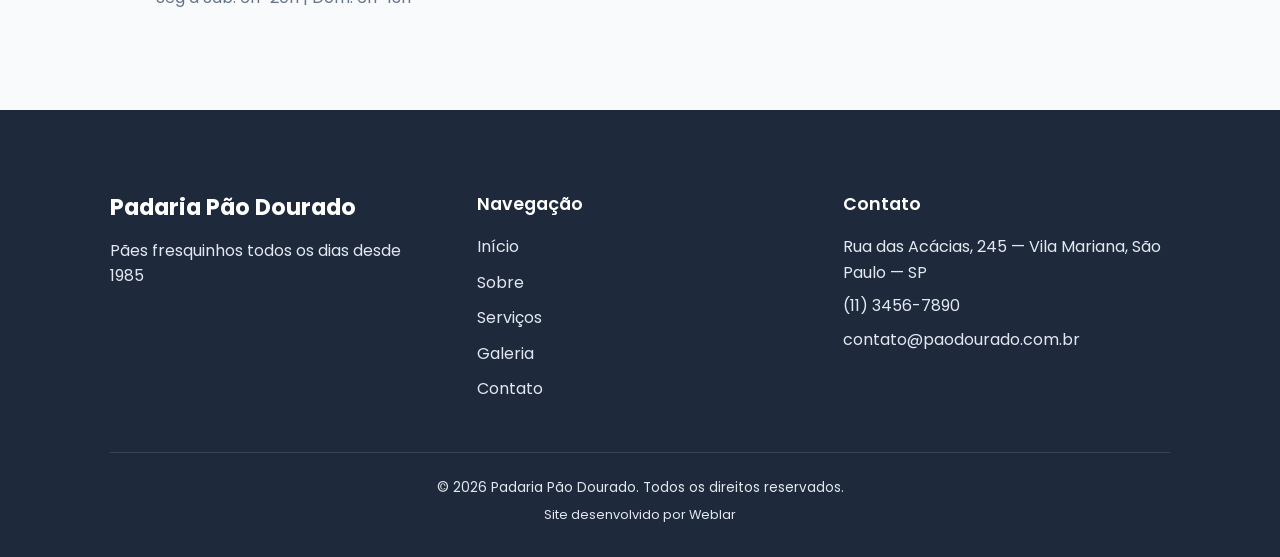
<file: padaria/index.html>
<!DOCTYPE html>
<html lang="pt-br">
<head>
  <meta charset="UTF-8">
  <meta name="viewport" content="width=device-width, initial-scale=1.0">
  <meta name="description" content="Padaria Pão Dourado — pães artesanais fresquinhos, bolos, doces e café da manhã. Padaria de bairro tradicional desde 1985.">
  <title>Padaria Pão Dourado — Pães artesanais fresquinhos todos os dias</title>

  <!-- Google Fonts: Poppins -->
  <link rel="preconnect" href="https://fonts.googleapis.com">
  <link rel="preconnect" href="https://fonts.gstatic.com" crossorigin>
  <link href="https://fonts.googleapis.com/css2?family=Poppins:wght@400;600;700&display=swap" rel="stylesheet">

  <!-- Favicon placeholder (emoji). Trocar pelo favicon real do cliente: <link rel="icon" href="favicon.ico"> -->
  <link rel="icon" href="data:image/svg+xml,<svg xmlns='http://www.w3.org/2000/svg' viewBox='0 0 100 100'><text y='.9em' font-size='90'>🥖</text></svg>">

  <link rel="stylesheet" href="style.css">

  <!-- Faixa de demonstração Weblar -->
  <style>
    .weblar-faixa {
      position: fixed;
      top: 0;
      left: 0;
      right: 0;
      z-index: 2000;
      background: rgba(20, 22, 30, 0.92);
      color: #FFFFFF;
      font-family: 'Poppins', system-ui, -apple-system, sans-serif;
      font-size: 0.78rem;
      text-align: center;
      padding: 7px 14px;
      line-height: 1.3;
      backdrop-filter: blur(4px);
    }
    .weblar-faixa a {
      color: #C7CBFF;
      font-weight: 600;
      text-decoration: none;
    }
    .weblar-faixa a:hover { text-decoration: underline; }
    body { padding-top: 34px; }
    #topo { top: 34px; }
  </style>
</head>
<body>

  <div class="weblar-faixa">
    🔎 Site de demonstração — criado pela Weblar | <a href="https://weblar.app.br" target="_blank" rel="noopener">weblar.app.br</a>
  </div>

  <header id="topo">
    <!-- Cabeçalho: logo do negócio + menu de navegação -->
    <div class="container topo-conteudo">
      <a href="#topo" class="logo">Padaria Pão Dourado</a>
      <nav class="menu">
        <a href="#inicio">Início</a>
        <a href="#sobre">Sobre</a>
        <a href="#servicos">Serviços</a>
        <a href="#galeria">Galeria</a>
        <a href="#contato">Contato</a>
      </nav>
    </div>
  </header>

  <section id="inicio">
    <!-- Seção inicial (hero): título de impacto, subtítulo e botão de ação -->
    <div class="container inicio-conteudo">
      <div class="inicio-texto">
        <h1>Padaria Pão Dourado</h1>
        <p class="slogan">Pães fresquinhos todos os dias desde 1985</p>
        <p class="apoio">Pães artesanais saídos do forno, bolos e doces feitos com receitas de família e o atendimento caloroso de quem é do bairro. Venha sentir o cheirinho de pão quentinho.</p>
        <div class="inicio-botoes">
          <a href="#contato" class="btn-principal">Fale conosco</a>
          <a href="#servicos" class="btn-secundario">Nossos serviços</a>
        </div>
      </div>
      <div class="inicio-imagem">
        <!-- Espaço reservado para imagem/foto do negócio (desktop) -->
      </div>
    </div>
  </section>

  <section id="sobre">
    <!-- Sobre o negócio: história, diferenciais, equipe -->
    <div class="container sobre-conteudo">
      <div class="sobre-imagem">
        <!-- trocar por foto real do negócio -->
        Nossa Padaria
      </div>
      <div class="sobre-texto">
        <h2>Sobre nós</h2>
        <p>A Padaria Pão Dourado abriu suas portas em 1985 e desde então é ponto de encontro do bairro. Começamos pequenininhos, com um forno a lenha e a receita de pão da vovó, e crescemos junto com a vizinhança que nos acompanha a cada manhã.</p>
        <p>Aqui tudo é feito com calma e carinho: massas que descansam no tempo certo, fornadas que saem quentinhas ao longo do dia e o mesmo sabor caseiro de sempre. Mais do que vender pão, gostamos de receber bem cada cliente como parte da família.</p>
        <ul class="sobre-diferenciais">
          <li>Fornada fresca a cada 2 horas</li>
          <li>Receitas artesanais de família</li>
          <li>Atendimento caloroso de bairro</li>
        </ul>
      </div>
    </div>
  </section>

  <section id="servicos">
    <!-- Serviços/produtos oferecidos pelo negócio -->
    <div class="container">
      <h2 class="servicos-titulo">Nossos serviços</h2>
      <p class="servicos-subtitulo">Do pão de cada dia aos doces especiais, tudo feito na hora para você.</p>
      <div class="servicos-grade">
        <article class="card-servico">
          <div class="card-icone">🥖</div>
          <h3>Pães Artesanais</h3>
          <p>Pão francês crocante, pães de fermentação natural e especiais saindo do forno ao longo de todo o dia.</p>
        </article>
        <article class="card-servico">
          <div class="card-icone">🎂</div>
          <h3>Bolos e Doces</h3>
          <p>Bolos caseiros, tortas, sonhos e doces feitos com receitas de família para adoçar o seu dia.</p>
        </article>
        <article class="card-servico">
          <div class="card-icone">☕</div>
          <h3>Café da Manhã</h3>
          <p>Café fresquinho, pão na chapa, sucos e salgados para começar a manhã do jeito certo.</p>
        </article>
      </div>
    </div>
  </section>

  <section id="galeria">
    <!-- Galeria de fotos do negócio, produtos ou trabalhos realizados -->
    <div class="container">
      <h2 class="galeria-titulo">Galeria</h2>
      <p class="galeria-subtitulo">Um pouquinho do que sai fresquinho da nossa cozinha todos os dias.</p>
      <!-- trocar por fotos reais -->
      <div class="galeria-grade">
        <div class="galeria-item galeria-item-1">Pães</div>
        <div class="galeria-item galeria-item-2">Bolos</div>
        <div class="galeria-item galeria-item-3">Croissants</div>
        <div class="galeria-item galeria-item-4">Café</div>
        <div class="galeria-item galeria-item-5">Salgados</div>
        <div class="galeria-item galeria-item-6">Tortas</div>
      </div>
    </div>
  </section>

  <section id="contato">
    <!-- Contato: endereço, telefone, WhatsApp, formulário, mapa -->
    <div class="container">
      <h2 class="contato-titulo">Entre em contato</h2>
      <p class="contato-subtitulo">Venha tomar um café conosco ou faça sua encomenda pelo telefone.</p>
      <div class="contato-conteudo">
        <div class="contato-info">
          <div class="contato-item">
            <span class="contato-icone">📍</span>
            <div>
              <strong>Endereço</strong>
              <p>Rua das Acácias, 245 — Vila Mariana, São Paulo — SP, 04015-060</p>
            </div>
          </div>
          <div class="contato-item">
            <span class="contato-icone">📞</span>
            <div>
              <strong>Telefone</strong>
              <p><a href="tel:+551134567890">(11) 3456-7890</a></p>
            </div>
          </div>
          <div class="contato-item">
            <span class="contato-icone">✉️</span>
            <div>
              <strong>Email</strong>
              <p><a href="mailto:contato@paodourado.com.br">contato@paodourado.com.br</a></p>
            </div>
          </div>
          <div class="contato-item">
            <span class="contato-icone">🕒</span>
            <div>
              <strong>Horário de funcionamento</strong>
              <p>Seg a Sáb: 6h–20h | Dom: 6h–13h</p>
            </div>
          </div>
        </div>
        <div class="contato-mapa">
          <!-- TROCAR pelo embed do Google Maps do endereço real do cliente: ir no Google Maps > Compartilhar > Incorporar mapa > copiar o iframe -->
          <iframe
            src="https://www.google.com/maps/embed?pb=!1m18!1m12!1m3!1d3657.0!2d-46.6333!3d-23.5505!2m3!1f0!2f0!3f0!3m2!1i1024!2i768!4f13.1!3m3!1m2!1s0x0%3A0x0!2zMjPCsDMzJzAxLjgiUyA0NsKwMzcnNTkuOSJX!5e0!3m2!1spt-BR!2sbr!4v1700000000000"
            width="100%"
            height="350"
            style="border:0;"
            allowfullscreen=""
            loading="lazy"
            referrerpolicy="no-referrer-when-downgrade">
          </iframe>
        </div>
      </div>
    </div>
  </section>

  <footer id="rodape">
    <!-- Rodapé: direitos autorais, redes sociais, links rápidos -->
    <div class="container">
      <div class="rodape-colunas">
        <div class="rodape-coluna">
          <span class="rodape-logo">Padaria Pão Dourado</span>
          <p class="rodape-slogan">Pães fresquinhos todos os dias desde 1985</p>
        </div>
        <div class="rodape-coluna">
          <h3>Navegação</h3>
          <ul class="rodape-links">
            <li><a href="#inicio">Início</a></li>
            <li><a href="#sobre">Sobre</a></li>
            <li><a href="#servicos">Serviços</a></li>
            <li><a href="#galeria">Galeria</a></li>
            <li><a href="#contato">Contato</a></li>
          </ul>
        </div>
        <div class="rodape-coluna">
          <h3>Contato</h3>
          <p>Rua das Acácias, 245 — Vila Mariana, São Paulo — SP</p>
          <p>(11) 3456-7890</p>
          <p>contato@paodourado.com.br</p>
        </div>
      </div>
      <div class="rodape-base">
        <p>© 2026 Padaria Pão Dourado. Todos os direitos reservados.</p>
        <p class="rodape-credito">Site desenvolvido por Weblar</p>
      </div>
    </div>
  </footer>

  <script src="script.js"></script>
</body>
</html>
</file>
<file: dentista/style.css>
/* ===== Reset básico ===== */
* {
  margin: 0;
  padding: 0;
  box-sizing: border-box;
}

/* ===== Variáveis de tema ===== */
:root {
  /* Para personalizar por cliente, troque apenas estas variáveis */
  --cor-primaria: #0EA5E9;        /* azul claro saúde — cor principal da marca */
  --cor-primaria-escura: #0284C7; /* hover */
  --cor-fundo: #FFFFFF;
  --cor-fundo-alt: #F8FAFC;
  --cor-texto: #1E293B;
  --cor-suave: #64748B;
  --cor-borda: #E2E8F0;
  --fonte: 'Poppins', sans-serif;
  --espaco-secao: 80px; /* padding vertical padrão das seções */
}

/* ===== Base ===== */
html {
  scroll-behavior: smooth;
}

body {
  background-color: var(--cor-fundo);
  color: var(--cor-texto);
  font-family: var(--fonte);
  line-height: 1.6;
}

/* ===== Container ===== */
.container {
  max-width: 1100px;
  margin: 0 auto;
  padding: 0 20px;
}

/* ===== Botões reutilizáveis ===== */
.btn-principal,
.btn-secundario {
  display: inline-block;
  padding: 14px 28px;
  border-radius: 8px;
  font-weight: 600;
  text-decoration: none;
  cursor: pointer;
  transition: background-color 0.2s ease, transform 0.2s ease, box-shadow 0.2s ease;
}

.btn-principal {
  background-color: var(--cor-primaria);
  color: #FFFFFF;
  border: 2px solid var(--cor-primaria);
}

.btn-principal:hover {
  background-color: var(--cor-primaria-escura);
  border-color: var(--cor-primaria-escura);
  transform: translateY(-2px);
  box-shadow: 0 6px 16px rgba(0, 0, 0, 0.15);
}

.btn-secundario {
  background-color: transparent;
  color: var(--cor-primaria);
  border: 2px solid var(--cor-primaria);
}

.btn-secundario:hover {
  background-color: var(--cor-fundo-alt);
  transform: translateY(-2px);
}

/* ===== Header (#topo) ===== */
#topo {
  position: sticky;
  top: 0;
  z-index: 1000;
  background-color: var(--cor-fundo);
  box-shadow: 0 2px 8px rgba(0, 0, 0, 0.06);
}

.topo-conteudo {
  display: flex;
  align-items: center;
  justify-content: space-between;
  padding-top: 18px;
  padding-bottom: 18px;
}

.logo {
  font-weight: 700;
  font-size: 1.5rem;
  color: var(--cor-primaria);
  text-decoration: none;
}

.menu {
  display: flex;
  gap: 28px;
}

.menu a {
  color: var(--cor-texto);
  text-decoration: none;
  font-weight: 600;
  transition: color 0.2s ease;
}

.menu a:hover {
  color: var(--cor-primaria);
}

/* ===== Hero (#inicio) ===== */
#inicio {
  background: linear-gradient(180deg, var(--cor-fundo) 0%, var(--cor-fundo-alt) 100%);
  padding-top: var(--espaco-secao);
  padding-bottom: var(--espaco-secao);
}

.inicio-conteudo {
  display: flex;
  flex-direction: column;
  align-items: center;
  gap: 40px;
  text-align: center;
}

.inicio-texto h1 {
  font-size: clamp(2rem, 6vw, 3.5rem);
  font-weight: 700;
  line-height: 1.15;
  margin-bottom: 16px;
}

.slogan {
  font-size: clamp(1.1rem, 3vw, 1.4rem);
  font-weight: 600;
  color: var(--cor-primaria);
  margin-bottom: 16px;
}

.apoio {
  font-size: 1.05rem;
  color: var(--cor-suave);
  max-width: 540px;
  margin: 0 auto 32px;
}

.inicio-botoes {
  display: flex;
  flex-wrap: wrap;
  justify-content: center;
  gap: 16px;
}

.inicio-imagem {
  width: 100%;
  max-width: 480px;
}

/* ===== Sobre (#sobre) ===== */
#sobre {
  background-color: var(--cor-fundo);
  padding-top: var(--espaco-secao);
  padding-bottom: var(--espaco-secao);
}

.sobre-conteudo {
  display: flex;
  flex-direction: column;
  gap: 40px;
}

.sobre-imagem {
  display: flex;
  align-items: center;
  justify-content: center;
  min-height: 350px;
  border-radius: 16px;
  background: linear-gradient(135deg, var(--cor-primaria) 0%, var(--cor-primaria-escura) 100%);
  color: #FFFFFF;
  font-weight: 600;
  font-size: 1.2rem;
}

.sobre-texto h2 {
  font-size: clamp(1.6rem, 4vw, 2.2rem);
  font-weight: 700;
  margin-bottom: 20px;
}

.sobre-texto p {
  color: var(--cor-suave);
  margin-bottom: 16px;
}

.sobre-diferenciais {
  list-style: none;
  margin-top: 24px;
}

.sobre-diferenciais li {
  position: relative;
  padding-left: 28px;
  margin-bottom: 12px;
  font-weight: 600;
}

.sobre-diferenciais li::before {
  content: "✓";
  position: absolute;
  left: 0;
  color: var(--cor-primaria);
  font-weight: 700;
}

/* ===== Serviços (#servicos) ===== */
#servicos {
  background-color: var(--cor-fundo-alt);
  padding-top: var(--espaco-secao);
  padding-bottom: var(--espaco-secao);
}

.servicos-titulo {
  font-size: clamp(1.6rem, 4vw, 2.2rem);
  font-weight: 700;
  text-align: center;
  margin-bottom: 12px;
}

.servicos-subtitulo {
  text-align: center;
  color: var(--cor-suave);
  max-width: 560px;
  margin: 0 auto 48px;
}

.servicos-grade {
  display: grid;
  grid-template-columns: 1fr;
  gap: 24px;
}

.card-servico {
  background-color: var(--cor-fundo);
  border: 1px solid var(--cor-borda);
  border-radius: 16px;
  padding: 32px;
  text-align: center;
  box-shadow: 0 2px 8px rgba(0, 0, 0, 0.04);
  transition: transform 0.2s ease, box-shadow 0.2s ease;
}

.card-servico:hover {
  transform: translateY(-6px);
  box-shadow: 0 12px 24px rgba(0, 0, 0, 0.1);
}

.card-icone {
  display: flex;
  align-items: center;
  justify-content: center;
  width: 64px;
  height: 64px;
  margin: 0 auto 20px;
  border-radius: 50%;
  background-color: var(--cor-fundo-alt);
  font-size: 1.8rem;
}

.card-servico h3 {
  font-size: 1.2rem;
  font-weight: 700;
  margin-bottom: 12px;
}

.card-servico p {
  color: var(--cor-suave);
}

/* ===== Galeria (#galeria) ===== */
#galeria {
  background-color: var(--cor-fundo);
  padding-top: var(--espaco-secao);
  padding-bottom: var(--espaco-secao);
}

.galeria-titulo {
  font-size: clamp(1.6rem, 4vw, 2.2rem);
  font-weight: 700;
  text-align: center;
  margin-bottom: 12px;
}

.galeria-subtitulo {
  text-align: center;
  color: var(--cor-suave);
  max-width: 560px;
  margin: 0 auto 48px;
}

.galeria-grade {
  display: grid;
  grid-template-columns: repeat(2, 1fr);
  gap: 16px;
}

.galeria-item {
  display: flex;
  align-items: center;
  justify-content: center;
  aspect-ratio: 4 / 3;
  border-radius: 12px;
  color: #FFFFFF;
  font-weight: 600;
  overflow: hidden;
  cursor: pointer;
  transition: transform 0.3s ease, box-shadow 0.3s ease;
}

.galeria-item:hover {
  transform: scale(1.04);
  box-shadow: 0 10px 24px rgba(0, 0, 0, 0.18);
}

/* Tons alternados a partir da cor primária */
.galeria-item-1 { background: linear-gradient(135deg, var(--cor-primaria) 0%, var(--cor-primaria-escura) 100%); }
.galeria-item-2 { background: linear-gradient(135deg, var(--cor-primaria-escura) 0%, var(--cor-texto) 100%); }
.galeria-item-3 { background: linear-gradient(135deg, var(--cor-primaria) 0%, var(--cor-suave) 100%); }
.galeria-item-4 { background: linear-gradient(135deg, var(--cor-suave) 0%, var(--cor-primaria-escura) 100%); }
.galeria-item-5 { background: linear-gradient(135deg, var(--cor-primaria-escura) 0%, var(--cor-primaria) 100%); }
.galeria-item-6 { background: linear-gradient(135deg, var(--cor-texto) 0%, var(--cor-primaria) 100%); }

/* ===== Contato (#contato) ===== */
#contato {
  background-color: var(--cor-fundo-alt);
  padding-top: var(--espaco-secao);
  padding-bottom: var(--espaco-secao);
}

.contato-titulo {
  font-size: clamp(1.6rem, 4vw, 2.2rem);
  font-weight: 700;
  text-align: center;
  margin-bottom: 12px;
}

.contato-subtitulo {
  text-align: center;
  color: var(--cor-suave);
  max-width: 560px;
  margin: 0 auto 48px;
}

.contato-conteudo {
  display: flex;
  flex-direction: column;
  gap: 40px;
}

.contato-info {
  display: flex;
  flex-direction: column;
  gap: 28px;
}

.contato-item {
  display: flex;
  align-items: flex-start;
  gap: 16px;
}

.contato-icone {
  flex-shrink: 0;
  font-size: 1.5rem;
  line-height: 1.6;
}

.contato-item strong {
  display: block;
  font-weight: 600;
  margin-bottom: 4px;
}

.contato-item p {
  color: var(--cor-suave);
}

.contato-item a {
  color: var(--cor-primaria);
  text-decoration: none;
}

.contato-item a:hover {
  color: var(--cor-primaria-escura);
  text-decoration: underline;
}

.contato-mapa iframe {
  display: block;
  width: 100%;
  border-radius: 16px;
}

/* ===== Responsivo: desktop (texto à esquerda, imagem à direita) ===== */
@media (min-width: 900px) {
  .inicio-conteudo {
    flex-direction: row;
    align-items: center;
    text-align: left;
  }

  .inicio-texto {
    flex: 1;
  }

  .apoio {
    margin-left: 0;
  }

  .inicio-botoes {
    justify-content: flex-start;
  }

  /* Sobre: imagem de um lado, texto do outro */
  .sobre-conteudo {
    flex-direction: row;
    align-items: center;
  }

  .sobre-imagem,
  .sobre-texto {
    flex: 1;
  }

  /* Contato: informações de um lado, mapa do outro */
  .contato-conteudo {
    flex-direction: row;
    align-items: stretch;
  }

  .contato-info,
  .contato-mapa {
    flex: 1;
  }

  .contato-mapa iframe {
    height: 100%;
    min-height: 350px;
  }
}

/* ===== Responsivo: serviços em 3 colunas, galeria em 3 colunas ===== */
@media (min-width: 800px) {
  .servicos-grade {
    grid-template-columns: repeat(3, 1fr);
  }

  .galeria-grade {
    grid-template-columns: repeat(3, 1fr);
  }
}

/* ===== Rodapé (#rodape) ===== */
#rodape {
  background-color: var(--cor-texto);
  color: var(--cor-fundo);
  padding-top: var(--espaco-secao);
  padding-bottom: 32px;
}

.rodape-colunas {
  display: grid;
  grid-template-columns: 1fr;
  gap: 40px;
  padding-bottom: 40px;
}

.rodape-logo {
  display: block;
  font-weight: 700;
  font-size: 1.4rem;
  color: var(--cor-fundo);
  margin-bottom: 12px;
}

.rodape-slogan {
  color: var(--cor-borda);
}

.rodape-coluna h3 {
  font-size: 1.1rem;
  font-weight: 600;
  margin-bottom: 16px;
}

.rodape-coluna p {
  color: var(--cor-borda);
  margin-bottom: 8px;
}

.rodape-links {
  list-style: none;
}

.rodape-links li {
  margin-bottom: 10px;
}

.rodape-links a {
  color: var(--cor-borda);
  text-decoration: none;
  transition: color 0.2s ease;
}

.rodape-links a:hover {
  color: var(--cor-primaria);
}

.rodape-base {
  border-top: 1px solid rgba(255, 255, 255, 0.12);
  padding-top: 24px;
  text-align: center;
  font-size: 0.85rem;
}

.rodape-base p {
  color: var(--cor-borda);
}

.rodape-credito {
  margin-top: 6px;
  color: var(--cor-suave);
  font-size: 0.8rem;
}

/* ===== Responsivo: rodapé em 3 colunas no desktop ===== */
@media (min-width: 800px) {
  .rodape-colunas {
    grid-template-columns: repeat(3, 1fr);
  }
}

/* ===== Responsivo: mobile (esconde menu de texto) ===== */
@media (max-width: 700px) {
  .menu {
    display: none;
  }
}

/* ===== Responsivo: ajustes de respiro no mobile pequeno ===== */
@media (max-width: 480px) {
  :root {
    --espaco-secao: 56px;
  }

  .container {
    padding: 0 16px;
  }

  .galeria-grade {
    gap: 12px;
  }
}
</file>
<file: oficina/style.css>
/* ===== Reset básico ===== */
* {
  margin: 0;
  padding: 0;
  box-sizing: border-box;
}

/* ===== Variáveis de tema ===== */
:root {
  /* Para personalizar por cliente, troque apenas estas variáveis */
  --cor-primaria: #DC2626;        /* cor principal da marca do cliente */
  --cor-primaria-escura: #B91C1C; /* hover */
  --cor-fundo: #FFFFFF;
  --cor-fundo-alt: #F8FAFC;
  --cor-texto: #18212F;
  --cor-suave: #64748B;
  --cor-borda: #E2E8F0;
  --fonte: 'Poppins', sans-serif;
  --espaco-secao: 80px; /* padding vertical padrão das seções */
}

/* ===== Base ===== */
html {
  scroll-behavior: smooth;
}

body {
  background-color: var(--cor-fundo);
  color: var(--cor-texto);
  font-family: var(--fonte);
  line-height: 1.6;
}

/* ===== Container ===== */
.container {
  max-width: 1100px;
  margin: 0 auto;
  padding: 0 20px;
}

/* ===== Botões reutilizáveis ===== */
.btn-principal,
.btn-secundario {
  display: inline-block;
  padding: 14px 28px;
  border-radius: 8px;
  font-weight: 600;
  text-decoration: none;
  cursor: pointer;
  transition: background-color 0.2s ease, transform 0.2s ease, box-shadow 0.2s ease;
}

.btn-principal {
  background-color: var(--cor-primaria);
  color: #FFFFFF;
  border: 2px solid var(--cor-primaria);
}

.btn-principal:hover {
  background-color: var(--cor-primaria-escura);
  border-color: var(--cor-primaria-escura);
  transform: translateY(-2px);
  box-shadow: 0 6px 16px rgba(0, 0, 0, 0.15);
}

.btn-secundario {
  background-color: transparent;
  color: var(--cor-primaria);
  border: 2px solid var(--cor-primaria);
}

.btn-secundario:hover {
  background-color: var(--cor-fundo-alt);
  transform: translateY(-2px);
}

/* ===== Header (#topo) ===== */
#topo {
  position: sticky;
  top: 0;
  z-index: 1000;
  background-color: var(--cor-fundo);
  box-shadow: 0 2px 8px rgba(0, 0, 0, 0.06);
}

.topo-conteudo {
  display: flex;
  align-items: center;
  justify-content: space-between;
  padding-top: 18px;
  padding-bottom: 18px;
}

.logo {
  font-weight: 700;
  font-size: 1.5rem;
  color: var(--cor-primaria);
  text-decoration: none;
}

.menu {
  display: flex;
  gap: 28px;
}

.menu a {
  color: var(--cor-texto);
  text-decoration: none;
  font-weight: 600;
  transition: color 0.2s ease;
}

.menu a:hover {
  color: var(--cor-primaria);
}

/* ===== Hero (#inicio) ===== */
#inicio {
  background: linear-gradient(180deg, var(--cor-fundo) 0%, var(--cor-fundo-alt) 100%);
  padding-top: var(--espaco-secao);
  padding-bottom: var(--espaco-secao);
}

.inicio-conteudo {
  display: flex;
  flex-direction: column;
  align-items: center;
  gap: 40px;
  text-align: center;
}

.inicio-texto h1 {
  font-size: clamp(2rem, 6vw, 3.5rem);
  font-weight: 700;
  line-height: 1.15;
  margin-bottom: 16px;
}

.slogan {
  font-size: clamp(1.1rem, 3vw, 1.4rem);
  font-weight: 600;
  color: var(--cor-primaria);
  margin-bottom: 16px;
}

.apoio {
  font-size: 1.05rem;
  color: var(--cor-suave);
  max-width: 540px;
  margin: 0 auto 32px;
}

.inicio-botoes {
  display: flex;
  flex-wrap: wrap;
  justify-content: center;
  gap: 16px;
}

.inicio-imagem {
  width: 100%;
  max-width: 480px;
}

/* ===== Sobre (#sobre) ===== */
#sobre {
  background-color: var(--cor-fundo);
  padding-top: var(--espaco-secao);
  padding-bottom: var(--espaco-secao);
}

.sobre-conteudo {
  display: flex;
  flex-direction: column;
  gap: 40px;
}

.sobre-imagem {
  display: flex;
  align-items: center;
  justify-content: center;
  min-height: 350px;
  border-radius: 16px;
  background: linear-gradient(135deg, var(--cor-primaria) 0%, var(--cor-primaria-escura) 100%);
  color: #FFFFFF;
  font-weight: 600;
  font-size: 1.2rem;
}

.sobre-texto h2 {
  font-size: clamp(1.6rem, 4vw, 2.2rem);
  font-weight: 700;
  margin-bottom: 20px;
}

.sobre-texto p {
  color: var(--cor-suave);
  margin-bottom: 16px;
}

.sobre-diferenciais {
  list-style: none;
  margin-top: 24px;
}

.sobre-diferenciais li {
  position: relative;
  padding-left: 28px;
  margin-bottom: 12px;
  font-weight: 600;
}

.sobre-diferenciais li::before {
  content: "✓";
  position: absolute;
  left: 0;
  color: var(--cor-primaria);
  font-weight: 700;
}

/* ===== Serviços (#servicos) ===== */
#servicos {
  background-color: var(--cor-fundo-alt);
  padding-top: var(--espaco-secao);
  padding-bottom: var(--espaco-secao);
}

.servicos-titulo {
  font-size: clamp(1.6rem, 4vw, 2.2rem);
  font-weight: 700;
  text-align: center;
  margin-bottom: 12px;
}

.servicos-subtitulo {
  text-align: center;
  color: var(--cor-suave);
  max-width: 560px;
  margin: 0 auto 48px;
}

.servicos-grade {
  display: grid;
  grid-template-columns: 1fr;
  gap: 24px;
}

.card-servico {
  background-color: var(--cor-fundo);
  border: 1px solid var(--cor-borda);
  border-radius: 16px;
  padding: 32px;
  text-align: center;
  box-shadow: 0 2px 8px rgba(0, 0, 0, 0.04);
  transition: transform 0.2s ease, box-shadow 0.2s ease;
}

.card-servico:hover {
  transform: translateY(-6px);
  box-shadow: 0 12px 24px rgba(0, 0, 0, 0.1);
}

.card-icone {
  display: flex;
  align-items: center;
  justify-content: center;
  width: 64px;
  height: 64px;
  margin: 0 auto 20px;
  border-radius: 50%;
  background-color: var(--cor-fundo-alt);
  font-size: 1.8rem;
}

.card-servico h3 {
  font-size: 1.2rem;
  font-weight: 700;
  margin-bottom: 12px;
}

.card-servico p {
  color: var(--cor-suave);
}

/* ===== Galeria (#galeria) ===== */
#galeria {
  background-color: var(--cor-fundo);
  padding-top: var(--espaco-secao);
  padding-bottom: var(--espaco-secao);
}

.galeria-titulo {
  font-size: clamp(1.6rem, 4vw, 2.2rem);
  font-weight: 700;
  text-align: center;
  margin-bottom: 12px;
}

.galeria-subtitulo {
  text-align: center;
  color: var(--cor-suave);
  max-width: 560px;
  margin: 0 auto 48px;
}

.galeria-grade {
  display: grid;
  grid-template-columns: repeat(2, 1fr);
  gap: 16px;
}

.galeria-item {
  display: flex;
  align-items: center;
  justify-content: center;
  aspect-ratio: 4 / 3;
  border-radius: 12px;
  color: #FFFFFF;
  font-weight: 600;
  overflow: hidden;
  cursor: pointer;
  transition: transform 0.3s ease, box-shadow 0.3s ease;
}

.galeria-item:hover {
  transform: scale(1.04);
  box-shadow: 0 10px 24px rgba(0, 0, 0, 0.18);
}

/* Tons alternados a partir da cor primária */
.galeria-item-1 { background: linear-gradient(135deg, var(--cor-primaria) 0%, var(--cor-primaria-escura) 100%); }
.galeria-item-2 { background: linear-gradient(135deg, var(--cor-primaria-escura) 0%, var(--cor-texto) 100%); }
.galeria-item-3 { background: linear-gradient(135deg, var(--cor-primaria) 0%, var(--cor-suave) 100%); }
.galeria-item-4 { background: linear-gradient(135deg, var(--cor-suave) 0%, var(--cor-primaria-escura) 100%); }
.galeria-item-5 { background: linear-gradient(135deg, var(--cor-primaria-escura) 0%, var(--cor-primaria) 100%); }
.galeria-item-6 { background: linear-gradient(135deg, var(--cor-texto) 0%, var(--cor-primaria) 100%); }

/* ===== Contato (#contato) ===== */
#contato {
  background-color: var(--cor-fundo-alt);
  padding-top: var(--espaco-secao);
  padding-bottom: var(--espaco-secao);
}

.contato-titulo {
  font-size: clamp(1.6rem, 4vw, 2.2rem);
  font-weight: 700;
  text-align: center;
  margin-bottom: 12px;
}

.contato-subtitulo {
  text-align: center;
  color: var(--cor-suave);
  max-width: 560px;
  margin: 0 auto 48px;
}

.contato-conteudo {
  display: flex;
  flex-direction: column;
  gap: 40px;
}

.contato-info {
  display: flex;
  flex-direction: column;
  gap: 28px;
}

.contato-item {
  display: flex;
  align-items: flex-start;
  gap: 16px;
}

.contato-icone {
  flex-shrink: 0;
  font-size: 1.5rem;
  line-height: 1.6;
}

.contato-item strong {
  display: block;
  font-weight: 600;
  margin-bottom: 4px;
}

.contato-item p {
  color: var(--cor-suave);
}

.contato-item a {
  color: var(--cor-primaria);
  text-decoration: none;
}

.contato-item a:hover {
  color: var(--cor-primaria-escura);
  text-decoration: underline;
}

.contato-mapa iframe {
  display: block;
  width: 100%;
  border-radius: 16px;
}

/* ===== Responsivo: desktop (texto à esquerda, imagem à direita) ===== */
@media (min-width: 900px) {
  .inicio-conteudo {
    flex-direction: row;
    align-items: center;
    text-align: left;
  }

  .inicio-texto {
    flex: 1;
  }

  .apoio {
    margin-left: 0;
  }

  .inicio-botoes {
    justify-content: flex-start;
  }

  /* Sobre: imagem de um lado, texto do outro */
  .sobre-conteudo {
    flex-direction: row;
    align-items: center;
  }

  .sobre-imagem,
  .sobre-texto {
    flex: 1;
  }

  /* Contato: informações de um lado, mapa do outro */
  .contato-conteudo {
    flex-direction: row;
    align-items: stretch;
  }

  .contato-info,
  .contato-mapa {
    flex: 1;
  }

  .contato-mapa iframe {
    height: 100%;
    min-height: 350px;
  }
}

/* ===== Responsivo: serviços em 3 colunas, galeria em 3 colunas ===== */
@media (min-width: 800px) {
  .servicos-grade {
    grid-template-columns: repeat(3, 1fr);
  }

  .galeria-grade {
    grid-template-columns: repeat(3, 1fr);
  }
}

/* ===== Rodapé (#rodape) ===== */
#rodape {
  background-color: var(--cor-texto);
  color: var(--cor-fundo);
  padding-top: var(--espaco-secao);
  padding-bottom: 32px;
}

.rodape-colunas {
  display: grid;
  grid-template-columns: 1fr;
  gap: 40px;
  padding-bottom: 40px;
}

.rodape-logo {
  display: block;
  font-weight: 700;
  font-size: 1.4rem;
  color: var(--cor-fundo);
  margin-bottom: 12px;
}

.rodape-slogan {
  color: var(--cor-borda);
}

.rodape-coluna h3 {
  font-size: 1.1rem;
  font-weight: 600;
  margin-bottom: 16px;
}

.rodape-coluna p {
  color: var(--cor-borda);
  margin-bottom: 8px;
}

.rodape-links {
  list-style: none;
}

.rodape-links li {
  margin-bottom: 10px;
}

.rodape-links a {
  color: var(--cor-borda);
  text-decoration: none;
  transition: color 0.2s ease;
}

.rodape-links a:hover {
  color: var(--cor-primaria);
}

.rodape-base {
  border-top: 1px solid rgba(255, 255, 255, 0.12);
  padding-top: 24px;
  text-align: center;
  font-size: 0.85rem;
}

.rodape-base p {
  color: var(--cor-borda);
}

.rodape-credito {
  margin-top: 6px;
  color: var(--cor-suave);
  font-size: 0.8rem;
}

/* ===== Responsivo: rodapé em 3 colunas no desktop ===== */
@media (min-width: 800px) {
  .rodape-colunas {
    grid-template-columns: repeat(3, 1fr);
  }
}

/* ===== Responsivo: mobile (esconde menu de texto) ===== */
@media (max-width: 700px) {
  .menu {
    display: none;
  }
}

/* ===== Responsivo: ajustes de respiro no mobile pequeno ===== */
@media (max-width: 480px) {
  :root {
    --espaco-secao: 56px;
  }

  .container {
    padding: 0 16px;
  }

  .galeria-grade {
    gap: 12px;
  }
}
</file>
<file: padaria/style.css>
/* ===== Reset básico ===== */
* {
  margin: 0;
  padding: 0;
  box-sizing: border-box;
}

/* ===== Variáveis de tema ===== */
:root {
  /* Para personalizar por cliente, troque apenas estas variáveis */
  --cor-primaria: #C8821E;        /* cor principal da marca do cliente */
  --cor-primaria-escura: #A66A12; /* hover */
  --cor-fundo: #FFFFFF;
  --cor-fundo-alt: #F8FAFC;
  --cor-texto: #1E293B;
  --cor-suave: #64748B;
  --cor-borda: #E2E8F0;
  --fonte: 'Poppins', sans-serif;
  --espaco-secao: 80px; /* padding vertical padrão das seções */
}

/* ===== Base ===== */
html {
  scroll-behavior: smooth;
}

body {
  background-color: var(--cor-fundo);
  color: var(--cor-texto);
  font-family: var(--fonte);
  line-height: 1.6;
}

/* ===== Container ===== */
.container {
  max-width: 1100px;
  margin: 0 auto;
  padding: 0 20px;
}

/* ===== Botões reutilizáveis ===== */
.btn-principal,
.btn-secundario {
  display: inline-block;
  padding: 14px 28px;
  border-radius: 8px;
  font-weight: 600;
  text-decoration: none;
  cursor: pointer;
  transition: background-color 0.2s ease, transform 0.2s ease, box-shadow 0.2s ease;
}

.btn-principal {
  background-color: var(--cor-primaria);
  color: #FFFFFF;
  border: 2px solid var(--cor-primaria);
}

.btn-principal:hover {
  background-color: var(--cor-primaria-escura);
  border-color: var(--cor-primaria-escura);
  transform: translateY(-2px);
  box-shadow: 0 6px 16px rgba(0, 0, 0, 0.15);
}

.btn-secundario {
  background-color: transparent;
  color: var(--cor-primaria);
  border: 2px solid var(--cor-primaria);
}

.btn-secundario:hover {
  background-color: var(--cor-fundo-alt);
  transform: translateY(-2px);
}

/* ===== Header (#topo) ===== */
#topo {
  position: sticky;
  top: 0;
  z-index: 1000;
  background-color: var(--cor-fundo);
  box-shadow: 0 2px 8px rgba(0, 0, 0, 0.06);
}

.topo-conteudo {
  display: flex;
  align-items: center;
  justify-content: space-between;
  padding-top: 18px;
  padding-bottom: 18px;
}

.logo {
  font-weight: 700;
  font-size: 1.5rem;
  color: var(--cor-primaria);
  text-decoration: none;
}

.menu {
  display: flex;
  gap: 28px;
}

.menu a {
  color: var(--cor-texto);
  text-decoration: none;
  font-weight: 600;
  transition: color 0.2s ease;
}

.menu a:hover {
  color: var(--cor-primaria);
}

/* ===== Hero (#inicio) ===== */
#inicio {
  background: linear-gradient(180deg, var(--cor-fundo) 0%, var(--cor-fundo-alt) 100%);
  padding-top: var(--espaco-secao);
  padding-bottom: var(--espaco-secao);
}

.inicio-conteudo {
  display: flex;
  flex-direction: column;
  align-items: center;
  gap: 40px;
  text-align: center;
}

.inicio-texto h1 {
  font-size: clamp(2rem, 6vw, 3.5rem);
  font-weight: 700;
  line-height: 1.15;
  margin-bottom: 16px;
}

.slogan {
  font-size: clamp(1.1rem, 3vw, 1.4rem);
  font-weight: 600;
  color: var(--cor-primaria);
  margin-bottom: 16px;
}

.apoio {
  font-size: 1.05rem;
  color: var(--cor-suave);
  max-width: 540px;
  margin: 0 auto 32px;
}

.inicio-botoes {
  display: flex;
  flex-wrap: wrap;
  justify-content: center;
  gap: 16px;
}

.inicio-imagem {
  width: 100%;
  max-width: 480px;
}

/* ===== Sobre (#sobre) ===== */
#sobre {
  background-color: var(--cor-fundo);
  padding-top: var(--espaco-secao);
  padding-bottom: var(--espaco-secao);
}

.sobre-conteudo {
  display: flex;
  flex-direction: column;
  gap: 40px;
}

.sobre-imagem {
  display: flex;
  align-items: center;
  justify-content: center;
  min-height: 350px;
  border-radius: 16px;
  background: linear-gradient(135deg, var(--cor-primaria) 0%, var(--cor-primaria-escura) 100%);
  color: #FFFFFF;
  font-weight: 600;
  font-size: 1.2rem;
}

.sobre-texto h2 {
  font-size: clamp(1.6rem, 4vw, 2.2rem);
  font-weight: 700;
  margin-bottom: 20px;
}

.sobre-texto p {
  color: var(--cor-suave);
  margin-bottom: 16px;
}

.sobre-diferenciais {
  list-style: none;
  margin-top: 24px;
}

.sobre-diferenciais li {
  position: relative;
  padding-left: 28px;
  margin-bottom: 12px;
  font-weight: 600;
}

.sobre-diferenciais li::before {
  content: "✓";
  position: absolute;
  left: 0;
  color: var(--cor-primaria);
  font-weight: 700;
}

/* ===== Serviços (#servicos) ===== */
#servicos {
  background-color: var(--cor-fundo-alt);
  padding-top: var(--espaco-secao);
  padding-bottom: var(--espaco-secao);
}

.servicos-titulo {
  font-size: clamp(1.6rem, 4vw, 2.2rem);
  font-weight: 700;
  text-align: center;
  margin-bottom: 12px;
}

.servicos-subtitulo {
  text-align: center;
  color: var(--cor-suave);
  max-width: 560px;
  margin: 0 auto 48px;
}

.servicos-grade {
  display: grid;
  grid-template-columns: 1fr;
  gap: 24px;
}

.card-servico {
  background-color: var(--cor-fundo);
  border: 1px solid var(--cor-borda);
  border-radius: 16px;
  padding: 32px;
  text-align: center;
  box-shadow: 0 2px 8px rgba(0, 0, 0, 0.04);
  transition: transform 0.2s ease, box-shadow 0.2s ease;
}

.card-servico:hover {
  transform: translateY(-6px);
  box-shadow: 0 12px 24px rgba(0, 0, 0, 0.1);
}

.card-icone {
  display: flex;
  align-items: center;
  justify-content: center;
  width: 64px;
  height: 64px;
  margin: 0 auto 20px;
  border-radius: 50%;
  background-color: var(--cor-fundo-alt);
  font-size: 1.8rem;
}

.card-servico h3 {
  font-size: 1.2rem;
  font-weight: 700;
  margin-bottom: 12px;
}

.card-servico p {
  color: var(--cor-suave);
}

/* ===== Galeria (#galeria) ===== */
#galeria {
  background-color: var(--cor-fundo);
  padding-top: var(--espaco-secao);
  padding-bottom: var(--espaco-secao);
}

.galeria-titulo {
  font-size: clamp(1.6rem, 4vw, 2.2rem);
  font-weight: 700;
  text-align: center;
  margin-bottom: 12px;
}

.galeria-subtitulo {
  text-align: center;
  color: var(--cor-suave);
  max-width: 560px;
  margin: 0 auto 48px;
}

.galeria-grade {
  display: grid;
  grid-template-columns: repeat(2, 1fr);
  gap: 16px;
}

.galeria-item {
  display: flex;
  align-items: center;
  justify-content: center;
  aspect-ratio: 4 / 3;
  border-radius: 12px;
  color: #FFFFFF;
  font-weight: 600;
  overflow: hidden;
  cursor: pointer;
  transition: transform 0.3s ease, box-shadow 0.3s ease;
}

.galeria-item:hover {
  transform: scale(1.04);
  box-shadow: 0 10px 24px rgba(0, 0, 0, 0.18);
}

/* Tons alternados a partir da cor primária */
.galeria-item-1 { background: linear-gradient(135deg, var(--cor-primaria) 0%, var(--cor-primaria-escura) 100%); }
.galeria-item-2 { background: linear-gradient(135deg, var(--cor-primaria-escura) 0%, var(--cor-texto) 100%); }
.galeria-item-3 { background: linear-gradient(135deg, var(--cor-primaria) 0%, var(--cor-suave) 100%); }
.galeria-item-4 { background: linear-gradient(135deg, var(--cor-suave) 0%, var(--cor-primaria-escura) 100%); }
.galeria-item-5 { background: linear-gradient(135deg, var(--cor-primaria-escura) 0%, var(--cor-primaria) 100%); }
.galeria-item-6 { background: linear-gradient(135deg, var(--cor-texto) 0%, var(--cor-primaria) 100%); }

/* ===== Contato (#contato) ===== */
#contato {
  background-color: var(--cor-fundo-alt);
  padding-top: var(--espaco-secao);
  padding-bottom: var(--espaco-secao);
}

.contato-titulo {
  font-size: clamp(1.6rem, 4vw, 2.2rem);
  font-weight: 700;
  text-align: center;
  margin-bottom: 12px;
}

.contato-subtitulo {
  text-align: center;
  color: var(--cor-suave);
  max-width: 560px;
  margin: 0 auto 48px;
}

.contato-conteudo {
  display: flex;
  flex-direction: column;
  gap: 40px;
}

.contato-info {
  display: flex;
  flex-direction: column;
  gap: 28px;
}

.contato-item {
  display: flex;
  align-items: flex-start;
  gap: 16px;
}

.contato-icone {
  flex-shrink: 0;
  font-size: 1.5rem;
  line-height: 1.6;
}

.contato-item strong {
  display: block;
  font-weight: 600;
  margin-bottom: 4px;
}

.contato-item p {
  color: var(--cor-suave);
}

.contato-item a {
  color: var(--cor-primaria);
  text-decoration: none;
}

.contato-item a:hover {
  color: var(--cor-primaria-escura);
  text-decoration: underline;
}

.contato-mapa iframe {
  display: block;
  width: 100%;
  border-radius: 16px;
}

/* ===== Responsivo: desktop (texto à esquerda, imagem à direita) ===== */
@media (min-width: 900px) {
  .inicio-conteudo {
    flex-direction: row;
    align-items: center;
    text-align: left;
  }

  .inicio-texto {
    flex: 1;
  }

  .apoio {
    margin-left: 0;
  }

  .inicio-botoes {
    justify-content: flex-start;
  }

  /* Sobre: imagem de um lado, texto do outro */
  .sobre-conteudo {
    flex-direction: row;
    align-items: center;
  }

  .sobre-imagem,
  .sobre-texto {
    flex: 1;
  }

  /* Contato: informações de um lado, mapa do outro */
  .contato-conteudo {
    flex-direction: row;
    align-items: stretch;
  }

  .contato-info,
  .contato-mapa {
    flex: 1;
  }

  .contato-mapa iframe {
    height: 100%;
    min-height: 350px;
  }
}

/* ===== Responsivo: serviços em 3 colunas, galeria em 3 colunas ===== */
@media (min-width: 800px) {
  .servicos-grade {
    grid-template-columns: repeat(3, 1fr);
  }

  .galeria-grade {
    grid-template-columns: repeat(3, 1fr);
  }
}

/* ===== Rodapé (#rodape) ===== */
#rodape {
  background-color: var(--cor-texto);
  color: var(--cor-fundo);
  padding-top: var(--espaco-secao);
  padding-bottom: 32px;
}

.rodape-colunas {
  display: grid;
  grid-template-columns: 1fr;
  gap: 40px;
  padding-bottom: 40px;
}

.rodape-logo {
  display: block;
  font-weight: 700;
  font-size: 1.4rem;
  color: var(--cor-fundo);
  margin-bottom: 12px;
}

.rodape-slogan {
  color: var(--cor-borda);
}

.rodape-coluna h3 {
  font-size: 1.1rem;
  font-weight: 600;
  margin-bottom: 16px;
}

.rodape-coluna p {
  color: var(--cor-borda);
  margin-bottom: 8px;
}

.rodape-links {
  list-style: none;
}

.rodape-links li {
  margin-bottom: 10px;
}

.rodape-links a {
  color: var(--cor-borda);
  text-decoration: none;
  transition: color 0.2s ease;
}

.rodape-links a:hover {
  color: var(--cor-primaria);
}

.rodape-base {
  border-top: 1px solid rgba(255, 255, 255, 0.12);
  padding-top: 24px;
  text-align: center;
  font-size: 0.85rem;
}

.rodape-base p {
  color: var(--cor-borda);
}

.rodape-credito {
  margin-top: 6px;
  color: var(--cor-suave);
  font-size: 0.8rem;
}

/* ===== Responsivo: rodapé em 3 colunas no desktop ===== */
@media (min-width: 800px) {
  .rodape-colunas {
    grid-template-columns: repeat(3, 1fr);
  }
}

/* ===== Responsivo: mobile (esconde menu de texto) ===== */
@media (max-width: 700px) {
  .menu {
    display: none;
  }
}

/* ===== Responsivo: ajustes de respiro no mobile pequeno ===== */
@media (max-width: 480px) {
  :root {
    --espaco-secao: 56px;
  }

  .container {
    padding: 0 16px;
  }

  .galeria-grade {
    gap: 12px;
  }
}
</file>
